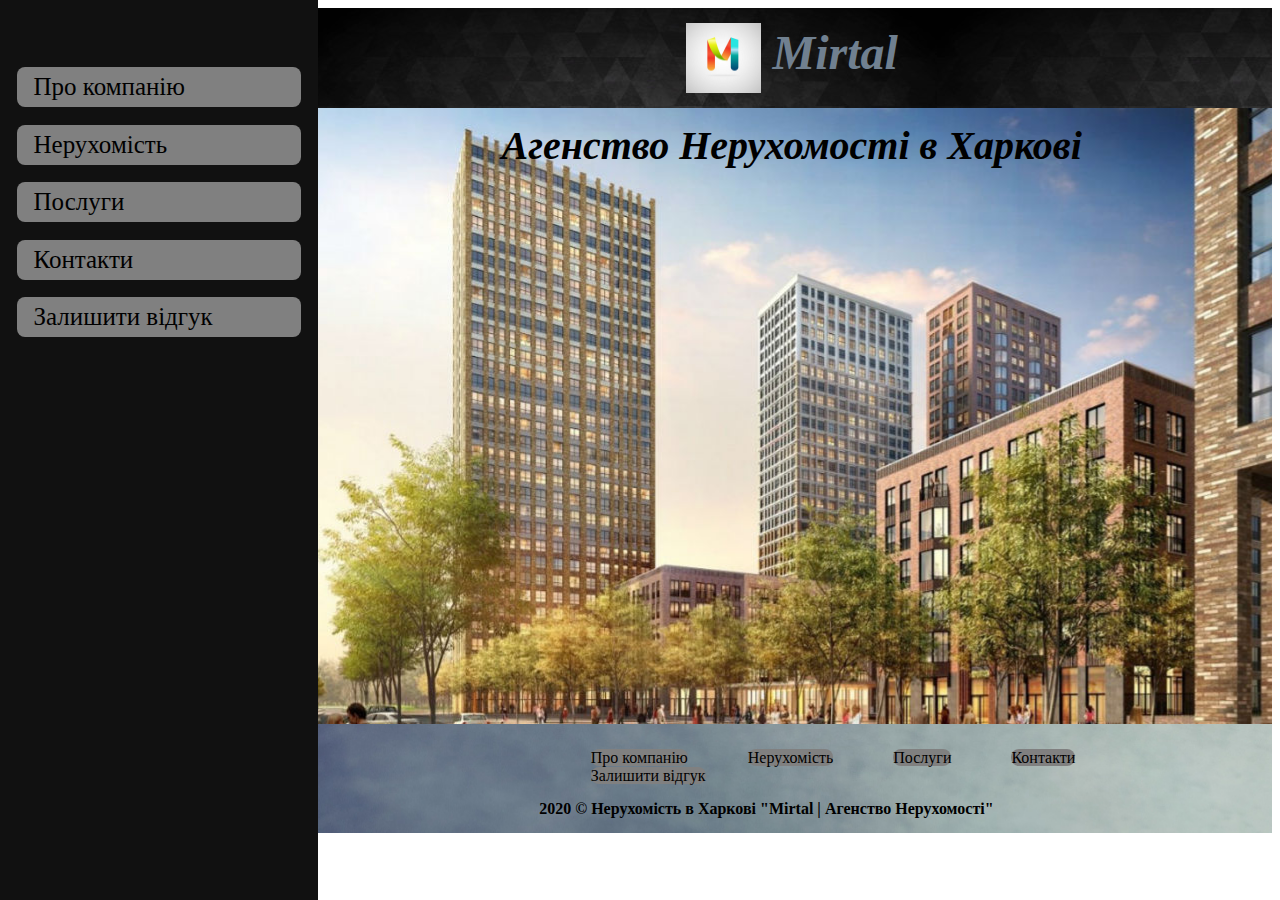
<file: index.html>
<!DOCTYPE html>
<html>
    <head>
        <title> Mirtal | Агентство Нерухомості</title>
            <meta charset="utf-8">
            <link rel="stylesheet" href="style.css" type="text/css">
            <meta name="desсription" content=" ">
            <meta name="keywords" content=" ">
            <link rel="shortcut icon" href="иконка.jpg"type="image/png">
			
    </head>
	
	
	
	<table border="0" align="right" width="76%"cellspacing="0" cellpadding="0">
	<tr>
	<td background="лого фон.jpg" height="100" width="100"><em><h1><img src="иконка.jpg" height="70" width="75" align="center">  Mirtal</h1></em></td>
	</tr>
	</table>
	
	
	
	
	
	
	
	
	
	
    <br>
	<br>
	<br>
	
 <table border="0" align="left" width="60%"cellspacing="0" cellpadding="0">
	<tr>
	<td>


<div class="sidenav">
  <a href="file:///C:/Users/Vlada/OneDrive/%D0%A0%D0%B0%D0%B1%D0%BE%D1%87%D0%B8%D0%B9%20%D1%81%D1%82%D0%BE%D0%BB/%D0%98%D0%BD%D1%84%D0%BE%D1%80%D0%BC%D0%B0%D1%82%D0%B8%D0%BA%D0%B0/%D0%A1%D0%B0%D0%B9%D1%82/%D0%9F%D1%80%D0%BE%20%D0%BA%D0%BE%D0%BC%D0%BF%D0%B0%D0%BD%D1%96%D1%8E.html">Про компанію</a>
  <a href="file:///C:/Users/Vlada/OneDrive/%D0%A0%D0%B0%D0%B1%D0%BE%D1%87%D0%B8%D0%B9%20%D1%81%D1%82%D0%BE%D0%BB/%D0%98%D0%BD%D1%84%D0%BE%D1%80%D0%BC%D0%B0%D1%82%D0%B8%D0%BA%D0%B0/%D0%A1%D0%B0%D0%B9%D1%82/%D0%9D%D0%B5%D1%80%D1%83%D1%85%D0%BE%D0%BC%D1%96%D1%81%D1%82%D1%8C.html">Нерухомість</a>
  <a href="file:///C:/Users/Vlada/OneDrive/%D0%A0%D0%B0%D0%B1%D0%BE%D1%87%D0%B8%D0%B9%20%D1%81%D1%82%D0%BE%D0%BB/%D0%98%D0%BD%D1%84%D0%BE%D1%80%D0%BC%D0%B0%D1%82%D0%B8%D0%BA%D0%B0/%D0%A1%D0%B0%D0%B9%D1%82/%D0%9F%D0%BE%D1%81%D0%BB%D1%83%D0%B3%D0%B8.html">Послуги</a>
  <a href="file:///C:/Users/Vlada/OneDrive/%D0%A0%D0%B0%D0%B1%D0%BE%D1%87%D0%B8%D0%B9%20%D1%81%D1%82%D0%BE%D0%BB/%D0%98%D0%BD%D1%84%D0%BE%D1%80%D0%BC%D0%B0%D1%82%D0%B8%D0%BA%D0%B0/%D0%A1%D0%B0%D0%B9%D1%82/%D0%9A%D0%BE%D0%BD%D1%82%D0%B0%D0%BA%D1%82%D0%B8.html">Контакти</a>
  <a href="file:///C:/Users/Vlada/OneDrive/%D0%A0%D0%B0%D0%B1%D0%BE%D1%87%D0%B8%D0%B9%20%D1%81%D1%82%D0%BE%D0%BB/%D0%98%D0%BD%D1%84%D0%BE%D1%80%D0%BC%D0%B0%D1%82%D0%B8%D0%BA%D0%B0/%D0%A1%D0%B0%D0%B9%D1%82/%D0%97%D0%B0%D0%BB%D0%B8%D1%88%D0%B8%D1%82%D0%B8%20%D0%B2%D1%96%D0%B4%D0%B3%D1%83%D0%BA.html">Залишити відгук</a>
  
    <br>
	<br>
	<br>
	
	<iframe src="https://www.google.com/maps/embed?pb=!1m18!1m12!1m3!1d2565.012271863964!2d36.23204371571488!3d49.99237937941482!2m3!1f0!2f0!3f0!3m2!1i1024!2i768!4f13.1!3m3!1m2!1s0x4127a0f0327de537%3A0x994a5021e98a21ec!2z0YPQuy4g0J_Rg9GI0LrQuNC90YHQutCw0Y8sIDEwLCDQpdCw0YDRjNC60L7Qsiwg0KXQsNGA0YzQutC-0LLRgdC60LDRjyDQvtCx0LvQsNGB0YLRjCwgNjEwMDA!5e0!3m2!1sru!2sua!4v1606339979884!5m2!1sru!2sua" width="310" height="250" frameborder="0" style="border:0;" allowfullscreen="" aria-hidden="false" tabindex="0"></iframe>
	
	
	
	
  </td>
	</tr>
	</table>
  
  
  
  
</div>


<div class="main">
  
</div>

	

	
    <body>  

<table border="0" align="right" width="76%" cellspacing="0" cellpadding="0">
	<tr>
	<td  background="голфон.jpg" height="100" width="100">
	
	
	
	<em><h6>Агенство Нерухомості в Харкові</h6></em>
	
    <br>
	<br>
	<br>
	<br>
	<br>
	<br>
	<br>
	<br>
	<br>
	<br>
	<br>
	<br>
	
    <br>
	<br>
	<br>
	<br>
	<br>
	<br>
	<br>
	<br>
	<br>
	<br>
	<br>
	<br>
    <br>
	<br>
	<br>
	<br>
	<br>
	<br>
	
	
	
	
	
	
</td>
	</tr>
	</table>
	



    <br>
	<br>
	<br>
	<br>
	<br>
	<br>
	<br>
	<br>
	<br>
	<br>
	<br>
	<br>



<table border="0" align="right" width="80%"cellspacing="0" cellpadding="0">
	<tr>
	<td background="подвал.jpg" height="100" width="100">
	
	<ul>
	
	
	<li><a href="file:///C:/Users/Vlada/OneDrive/%D0%A0%D0%B0%D0%B1%D0%BE%D1%87%D0%B8%D0%B9%20%D1%81%D1%82%D0%BE%D0%BB/%D0%98%D0%BD%D1%84%D0%BE%D1%80%D0%BC%D0%B0%D1%82%D0%B8%D0%BA%D0%B0/%D0%A1%D0%B0%D0%B9%D1%82/%D0%9F%D1%80%D0%BE%20%D0%BA%D0%BE%D0%BC%D0%BF%D0%B0%D0%BD%D1%96%D1%8E.html">Про компанію</a></li>
	<li><a href="file:///C:/Users/Vlada/OneDrive/%D0%A0%D0%B0%D0%B1%D0%BE%D1%87%D0%B8%D0%B9%20%D1%81%D1%82%D0%BE%D0%BB/%D0%98%D0%BD%D1%84%D0%BE%D1%80%D0%BC%D0%B0%D1%82%D0%B8%D0%BA%D0%B0/%D0%A1%D0%B0%D0%B9%D1%82/%D0%9D%D0%B5%D1%80%D1%83%D1%85%D0%BE%D0%BC%D1%96%D1%81%D1%82%D1%8C.html">Нерухомість</a></li>
	<li><a href="file:///C:/Users/Vlada/OneDrive/%D0%A0%D0%B0%D0%B1%D0%BE%D1%87%D0%B8%D0%B9%20%D1%81%D1%82%D0%BE%D0%BB/%D0%98%D0%BD%D1%84%D0%BE%D1%80%D0%BC%D0%B0%D1%82%D0%B8%D0%BA%D0%B0/%D0%A1%D0%B0%D0%B9%D1%82/%D0%9F%D0%BE%D1%81%D0%BB%D1%83%D0%B3%D0%B8.html">Послуги</a></li>
	<li><a href="file:///C:/Users/Vlada/OneDrive/%D0%A0%D0%B0%D0%B1%D0%BE%D1%87%D0%B8%D0%B9%20%D1%81%D1%82%D0%BE%D0%BB/%D0%98%D0%BD%D1%84%D0%BE%D1%80%D0%BC%D0%B0%D1%82%D0%B8%D0%BA%D0%B0/%D0%A1%D0%B0%D0%B9%D1%82/%D0%9A%D0%BE%D0%BD%D1%82%D0%B0%D0%BA%D1%82%D0%B8.html">Контакти</a></li>
	<li><a href="file:///C:/Users/Vlada/OneDrive/%D0%A0%D0%B0%D0%B1%D0%BE%D1%87%D0%B8%D0%B9%20%D1%81%D1%82%D0%BE%D0%BB/%D0%98%D0%BD%D1%84%D0%BE%D1%80%D0%BC%D0%B0%D1%82%D0%B8%D0%BA%D0%B0/%D0%A1%D0%B0%D0%B9%D1%82/%D0%97%D0%B0%D0%BB%D0%B8%D1%88%D0%B8%D1%82%D0%B8%20%D0%B2%D1%96%D0%B4%D0%B3%D1%83%D0%BA.html">Залишити відгук</a></li>
	
	</ul>
	<br>
	<br>
	<h3> 2020 © Нерухомість в Харкові "Mirtal | Агенство Нерухомості"</h3>
	
	</td>
	</tr>
	</table>
	



</body>
</html>
</file>
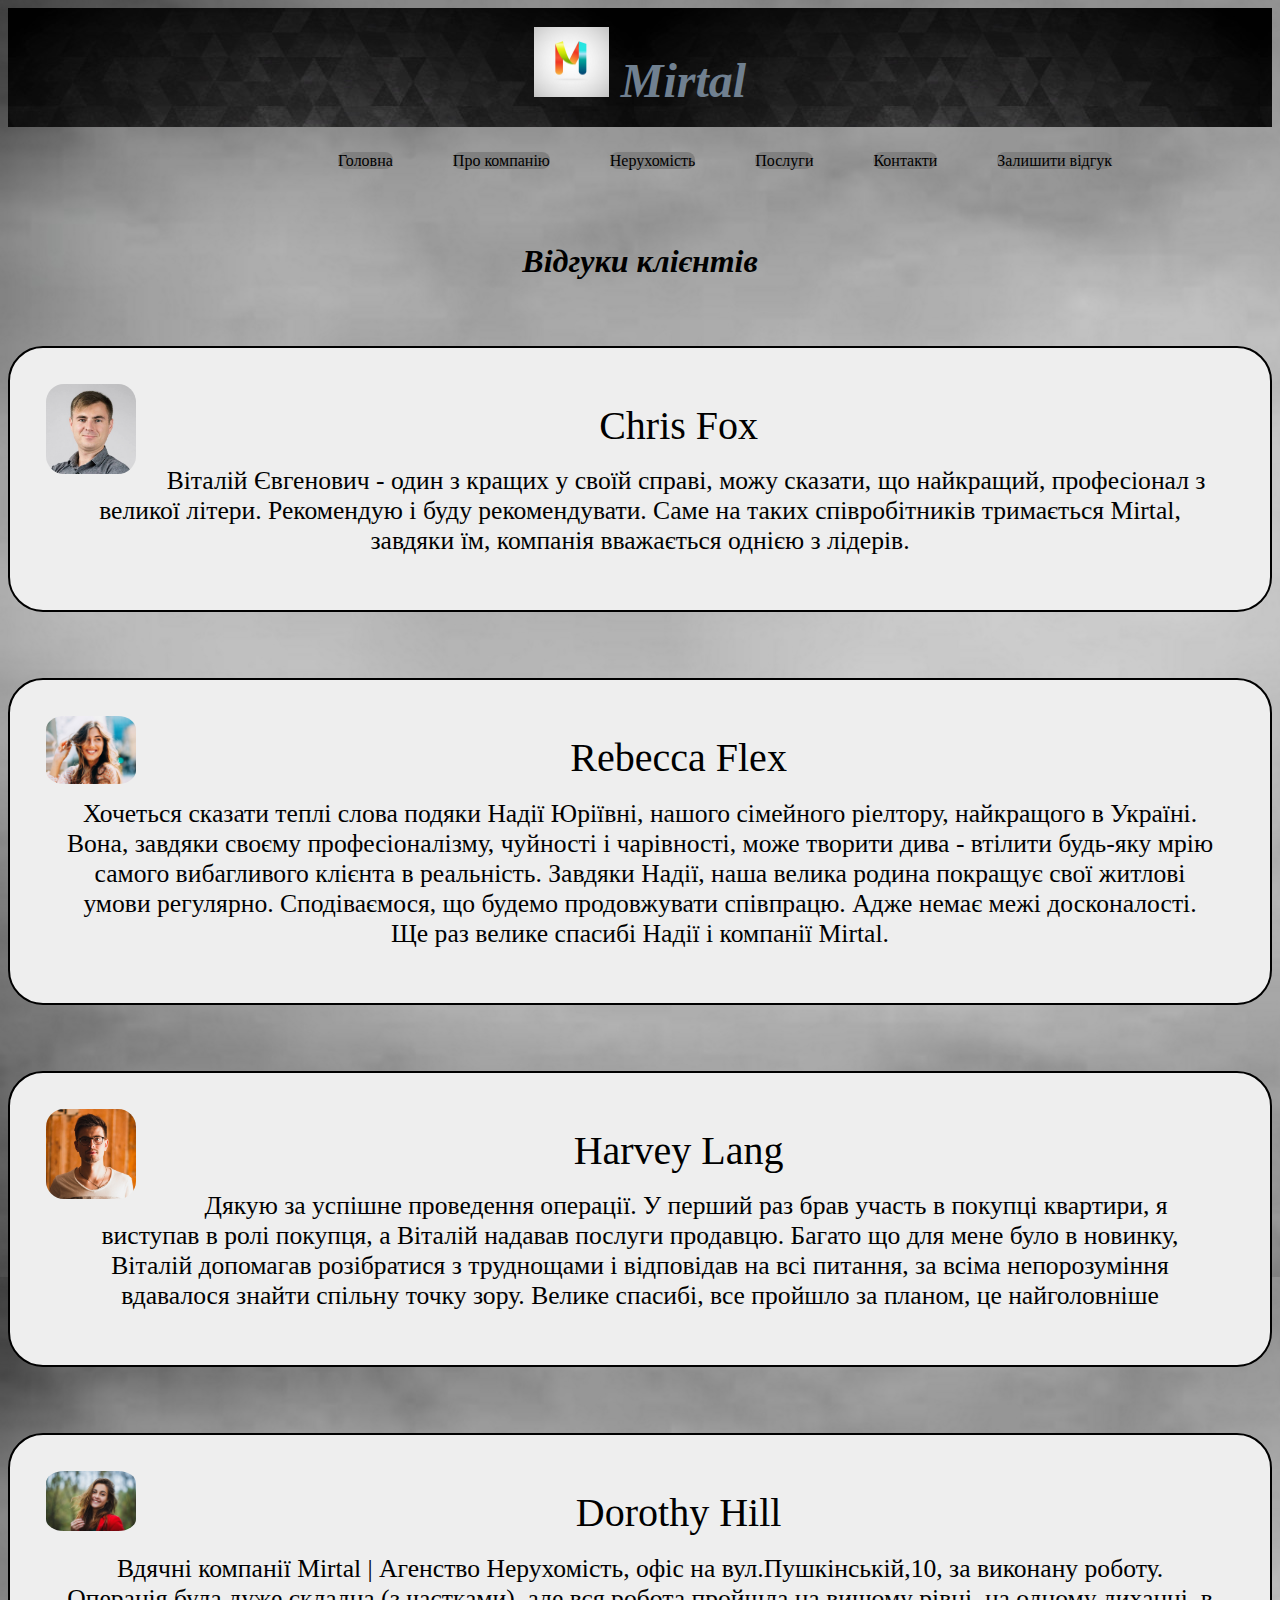
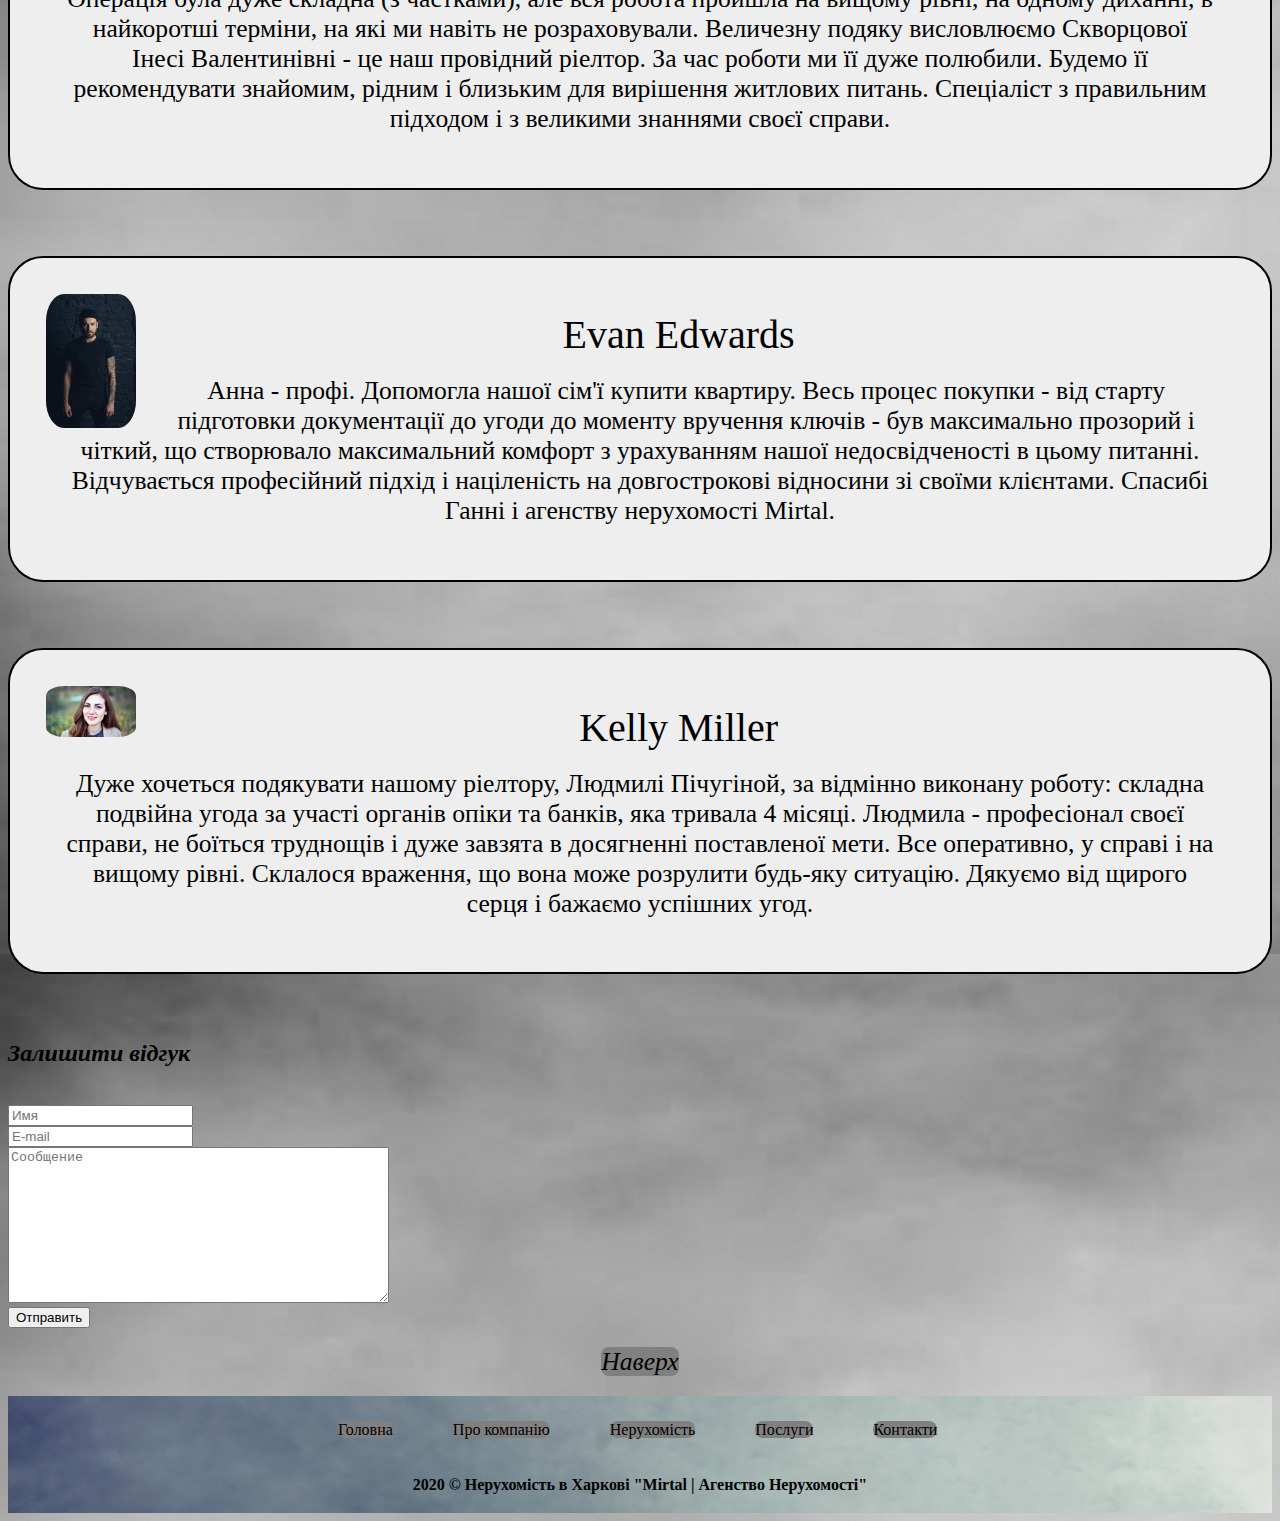
<file: Залишити відгук.html>
<!DOCTYPE html>
<html>
    <head>
        <title>Залишити відгук - Mirtal | Агентство Нерухомості</title>
            <meta charset="utf-8">
            <link rel="stylesheet" href="style.css" type="text/css">
            <meta name="desсription" content=" ">
            <meta name="keywords" content=" ">
            <link rel="shortcut icon" href="иконка.jpg"type="image/png">
			
    </head>
	
	
	<table border="0" align="center" width="100%"cellspacing="0" cellpadding="0">
	<tr>
	<td background="лого фон.jpg" height="100" width="100"><em><h1><img src="иконка.jpg" height="70" width="75">  Mirtal</h1></em></td>
	</tr>
	</table>
	


<ul>
	
	<li><a href="file:///C:/Users/Vlada/OneDrive/%D0%A0%D0%B0%D0%B1%D0%BE%D1%87%D0%B8%D0%B9%20%D1%81%D1%82%D0%BE%D0%BB/%D0%98%D0%BD%D1%84%D0%BE%D1%80%D0%BC%D0%B0%D1%82%D0%B8%D0%BA%D0%B0/%D0%A1%D0%B0%D0%B9%D1%82/index.html">Головна</a></li>
	<li><a href="file:///C:/Users/Vlada/OneDrive/%D0%A0%D0%B0%D0%B1%D0%BE%D1%87%D0%B8%D0%B9%20%D1%81%D1%82%D0%BE%D0%BB/%D0%98%D0%BD%D1%84%D0%BE%D1%80%D0%BC%D0%B0%D1%82%D0%B8%D0%BA%D0%B0/%D0%A1%D0%B0%D0%B9%D1%82/%D0%9F%D1%80%D0%BE%20%D0%BA%D0%BE%D0%BC%D0%BF%D0%B0%D0%BD%D1%96%D1%8E.html">Про компанію</a></li>
	<li><a href="file:///C:/Users/Vlada/OneDrive/%D0%A0%D0%B0%D0%B1%D0%BE%D1%87%D0%B8%D0%B9%20%D1%81%D1%82%D0%BE%D0%BB/%D0%98%D0%BD%D1%84%D0%BE%D1%80%D0%BC%D0%B0%D1%82%D0%B8%D0%BA%D0%B0/%D0%A1%D0%B0%D0%B9%D1%82/%D0%9D%D0%B5%D1%80%D1%83%D1%85%D0%BE%D0%BC%D1%96%D1%81%D1%82%D1%8C.html">Нерухомість</a></li>
	<li><a href="file:///C:/Users/Vlada/OneDrive/%D0%A0%D0%B0%D0%B1%D0%BE%D1%87%D0%B8%D0%B9%20%D1%81%D1%82%D0%BE%D0%BB/%D0%98%D0%BD%D1%84%D0%BE%D1%80%D0%BC%D0%B0%D1%82%D0%B8%D0%BA%D0%B0/%D0%A1%D0%B0%D0%B9%D1%82/%D0%9F%D0%BE%D1%81%D0%BB%D1%83%D0%B3%D0%B8.html">Послуги</a></li>
	<li><a href="file:///C:/Users/Vlada/OneDrive/%D0%A0%D0%B0%D0%B1%D0%BE%D1%87%D0%B8%D0%B9%20%D1%81%D1%82%D0%BE%D0%BB/%D0%98%D0%BD%D1%84%D0%BE%D1%80%D0%BC%D0%B0%D1%82%D0%B8%D0%BA%D0%B0/%D0%A1%D0%B0%D0%B9%D1%82/%D0%9A%D0%BE%D0%BD%D1%82%D0%B0%D0%BA%D1%82%D0%B8.html">Контакти</a></li>
	<li><a href="#">Залишити відгук</a></li>
	
	</ul>

	
    <body bgcolor="#000" background="фон.jpg">
	<a name="Кнопка"></a>
<br>
<br>
<br>
<br>


<h5><em>Відгуки клієнтів</em></h5>


<div class="container">
<img src="відгук№1.jpg"
 alt="Avatar" 
 style="width:90px">
<p><span>Chris Fox</span></p>
<p>Віталій Євгенович - один з кращих у своїй справі, можу сказати, що найкращий, професіонал з великої літери. Рекомендую і буду рекомендувати. Саме на таких співробітників тримається Mirtal, завдяки їм, компанія вважається однією з лідерів.</p>
</div>

<div class="container">
<img src="відгук№2.jpg" 
alt="Avatar"
style="width:90px">
<p><span>Rebecca Flex</span></p>
<p>Хочеться сказати теплі слова подяки Надії Юріївні, нашого сімейного ріелтору, найкращого в Україні. Вона, завдяки своєму професіоналізму, чуйності і чарівності, може творити дива - втілити будь-яку мрію самого вибагливого клієнта в реальність. Завдяки Надії, наша велика родина покращує свої житлові умови регулярно. Сподіваємося, що будемо продовжувати співпрацю. Адже немає межі досконалості. Ще раз велике спасибі Надії і компанії Mirtal.</p>
</div>

<div class="container">
<img src="відгук№3.jpg"
 alt="Avatar" 
 style="width:90px">
<p><span>Harvey Lang</span></p>
<p>Дякую за успішне проведення операції. У перший раз брав участь в покупці квартири, я виступав в ролі покупця, а Віталій надавав послуги продавцю. Багато що для мене було в новинку, Віталій допомагав розібратися з труднощами і відповідав на всі питання, за всіма непорозуміння вдавалося знайти спільну точку зору. Велике спасибі, все пройшло за планом, це найголовніше</p>
</div>

<div class="container">
<img src="відгук№4.jpg"
 alt="Avatar" 
 style="width:90px">
<p><span>Dorothy Hill</span></p>
<p>Вдячні компанії Mirtal | Агенство Нерухомість, офіс на вул.Пушкінській,10, за виконану роботу. Операція була дуже складна (з частками), але вся робота пройшла на вищому рівні, на одному диханні, в найкоротші терміни, на які ми навіть не розраховували. Величезну подяку висловлюємо Скворцової Інесі Валентинівні - це наш провідний ріелтор. За час роботи ми її дуже полюбили. Будемо її рекомендувати знайомим, рідним і близьким для вирішення житлових питань. Спеціаліст з правильним підходом і з великими знаннями своєї справи.</p>
</div>

<div class="container">
<img src="відгук№5.jpg"
 alt="Avatar" 
 style="width:90px">
<p><span>Evan Edwards</span></p>
<p>Анна - профі. Допомогла нашої сім'ї купити квартиру. Весь процес покупки - від старту підготовки документації до угоди до моменту вручення ключів - був максимально прозорий і чіткий, що створювало максимальний комфорт з урахуванням нашої недосвідченості в цьому питанні. Відчувається професійний підхід і націленість на довгострокові відносини зі своїми клієнтами. Спасибі Ганні і агенству нерухомості Mirtal.</p>
</div>


<div class="container">
<img src="відгук№6.jpg"
 alt="Avatar" 
 style="width:90px">
<p><span>Kelly Miller</span></p>
<p>Дуже хочеться подякувати нашому ріелтору, Людмилі Пічугіной, за відмінно виконану роботу: складна подвійна угода за участі органів опіки та банків, яка тривала 4 місяці. Людмила - професіонал своєї справи, не боїться труднощів і дуже завзята в досягненні поставленої мети. Все оперативно, у справі і на вищому рівні. Склалося враження, що вона може розрулити будь-яку ситуацію. Дякуємо від щирого серця і бажаємо успішних угод.</p>
</div>

<h2><em>Залишити відгук</em></h2>


<form action="" method="post">
<br>
<input type="text" placeholder="Имя" name="fname" />
<br>
<input type="email" placeholder="E-mail" name="email" />
<br>
<textarea placeholder="Сообщение" name="message" rows="10" cols="45"></textarea>
<br>
<input type="submit" value="Отправить" />
</form>
 <p align="center"><a href="#Кнопка"><em>Наверх</em></a></p>


<table border="0" align="center" width="100%"cellspacing="0" cellpadding="0">
	<tr>
	<td background="подвал.jpg" height="100" width="100">
	
	<ul>
	
	<li><a href="file:///C:/Users/Vlada/OneDrive/%D0%A0%D0%B0%D0%B1%D0%BE%D1%87%D0%B8%D0%B9%20%D1%81%D1%82%D0%BE%D0%BB/%D0%98%D0%BD%D1%84%D0%BE%D1%80%D0%BC%D0%B0%D1%82%D0%B8%D0%BA%D0%B0/%D0%A1%D0%B0%D0%B9%D1%82/index.html">Головна</a></li>
	<li><a href="file:///C:/Users/Vlada/OneDrive/%D0%A0%D0%B0%D0%B1%D0%BE%D1%87%D0%B8%D0%B9%20%D1%81%D1%82%D0%BE%D0%BB/%D0%98%D0%BD%D1%84%D0%BE%D1%80%D0%BC%D0%B0%D1%82%D0%B8%D0%BA%D0%B0/%D0%A1%D0%B0%D0%B9%D1%82/%D0%9F%D1%80%D0%BE%20%D0%BA%D0%BE%D0%BC%D0%BF%D0%B0%D0%BD%D1%96%D1%8E.html">Про компанію</a></li>
	<li><a href="file:///C:/Users/Vlada/OneDrive/%D0%A0%D0%B0%D0%B1%D0%BE%D1%87%D0%B8%D0%B9%20%D1%81%D1%82%D0%BE%D0%BB/%D0%98%D0%BD%D1%84%D0%BE%D1%80%D0%BC%D0%B0%D1%82%D0%B8%D0%BA%D0%B0/%D0%A1%D0%B0%D0%B9%D1%82/%D0%9D%D0%B5%D1%80%D1%83%D1%85%D0%BE%D0%BC%D1%96%D1%81%D1%82%D1%8C.html">Нерухомість</a></li>
	<li><a href="file:///C:/Users/Vlada/OneDrive/%D0%A0%D0%B0%D0%B1%D0%BE%D1%87%D0%B8%D0%B9%20%D1%81%D1%82%D0%BE%D0%BB/%D0%98%D0%BD%D1%84%D0%BE%D1%80%D0%BC%D0%B0%D1%82%D0%B8%D0%BA%D0%B0/%D0%A1%D0%B0%D0%B9%D1%82/%D0%9F%D0%BE%D1%81%D0%BB%D1%83%D0%B3%D0%B8.html">Послуги</a></li>
	<li><a href="file:///C:/Users/Vlada/OneDrive/%D0%A0%D0%B0%D0%B1%D0%BE%D1%87%D0%B8%D0%B9%20%D1%81%D1%82%D0%BE%D0%BB/%D0%98%D0%BD%D1%84%D0%BE%D1%80%D0%BC%D0%B0%D1%82%D0%B8%D0%BA%D0%B0/%D0%A1%D0%B0%D0%B9%D1%82/%D0%9A%D0%BE%D0%BD%D1%82%D0%B0%D0%BA%D1%82%D0%B8.html">Контакти</a></li>

	
	</ul>
	<br>
	<br>
	<h3>2020 © Нерухомість в Харкові "Mirtal | Агенство Нерухомості"</h3>
	
	</td>
	</tr>
	</table>




</body>
</html>
</file>
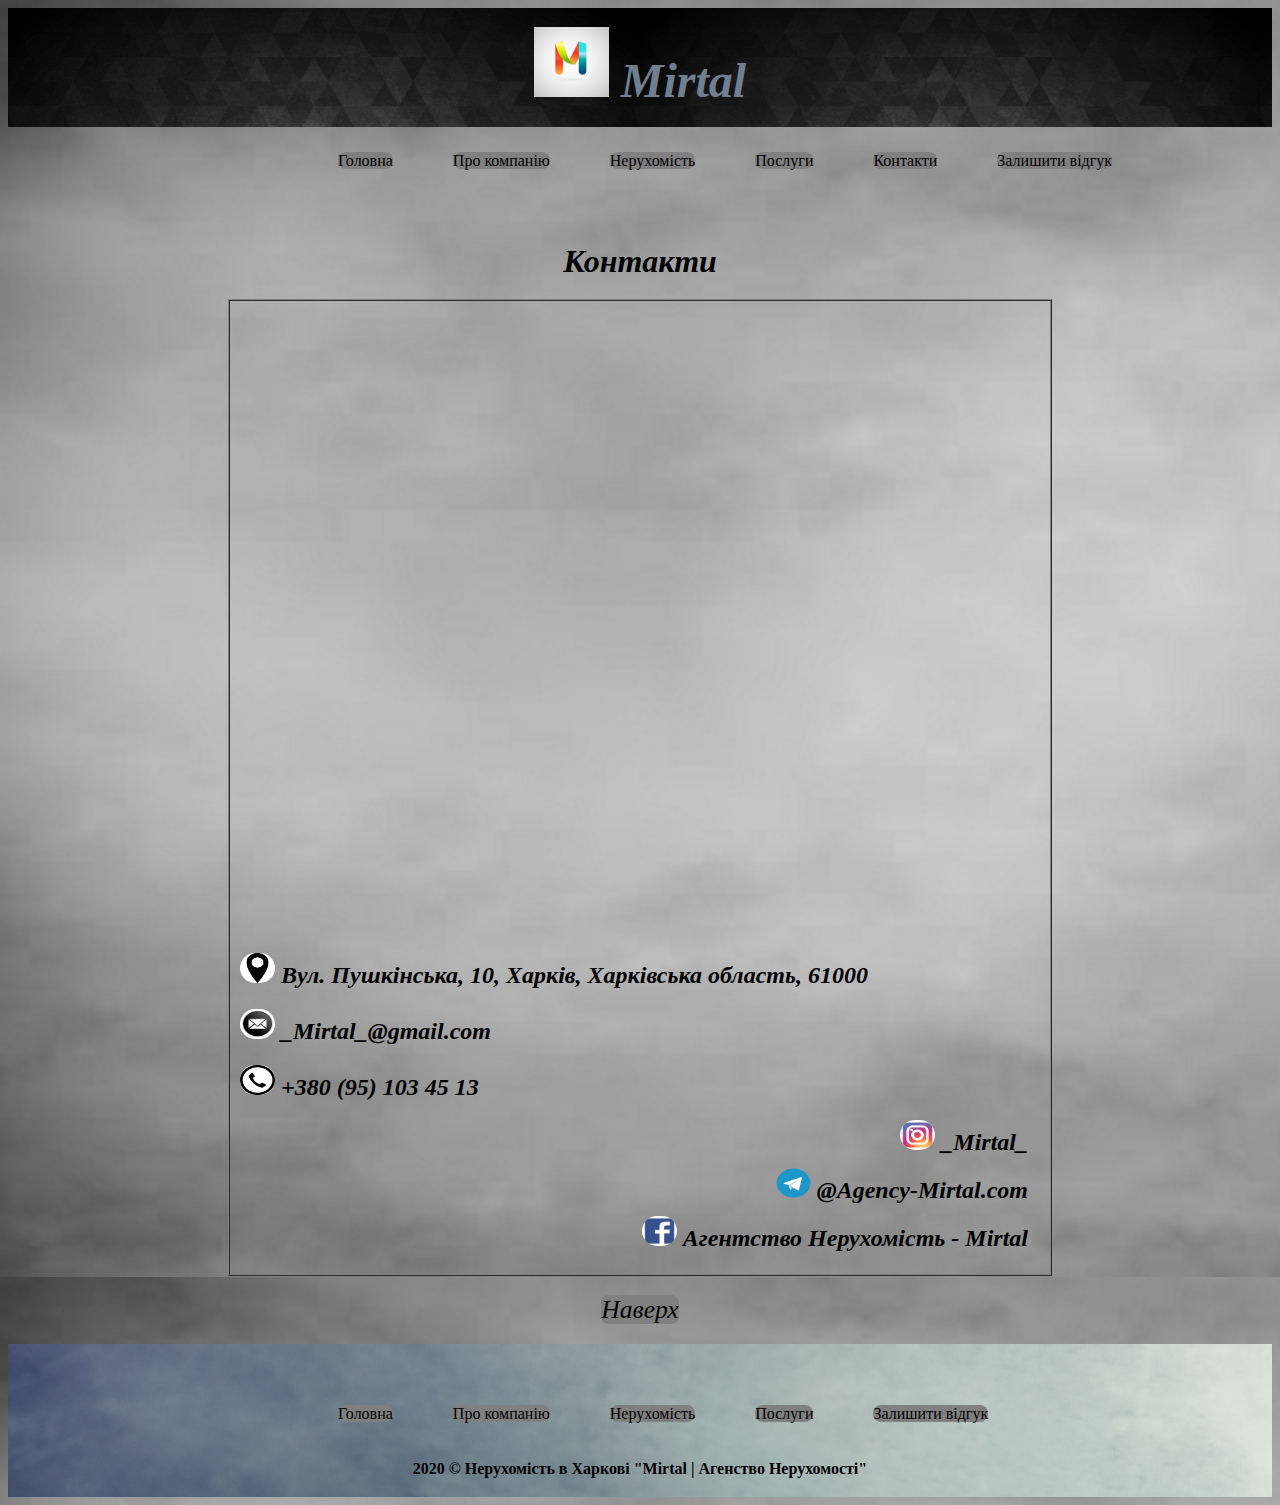
<file: Контакти.html>
<!DOCTYPE html>
<html>
    <head>
        <title>Контакти - Mirtal | Агентство Нерухомості</title>
            <meta charset="utf-8">
            <link rel="stylesheet" href="style.css" type="text/css">
            <meta name="desсription" content=" ">
            <meta name="keywords" content=" ">
            <link rel="shortcut icon" href="иконка.jpg"type="image/png">
			
    </head>
	
	
	<table border="0" align="center" width="100%"cellspacing="0" cellpadding="0">
	<tr>
	<td background="лого фон.jpg" height="100" width="100"><em><h1><img src="иконка.jpg" height="70" width="75">  Mirtal</h1></em></td>
	</tr>
	</table>
	


<ul>
	
	<li><a href="file:///C:/Users/Vlada/OneDrive/%D0%A0%D0%B0%D0%B1%D0%BE%D1%87%D0%B8%D0%B9%20%D1%81%D1%82%D0%BE%D0%BB/%D0%98%D0%BD%D1%84%D0%BE%D1%80%D0%BC%D0%B0%D1%82%D0%B8%D0%BA%D0%B0/%D0%A1%D0%B0%D0%B9%D1%82/index.html">Головна</a></li>
	<li><a href="file:///C:/Users/Vlada/OneDrive/%D0%A0%D0%B0%D0%B1%D0%BE%D1%87%D0%B8%D0%B9%20%D1%81%D1%82%D0%BE%D0%BB/%D0%98%D0%BD%D1%84%D0%BE%D1%80%D0%BC%D0%B0%D1%82%D0%B8%D0%BA%D0%B0/%D0%A1%D0%B0%D0%B9%D1%82/%D0%9F%D1%80%D0%BE%20%D0%BA%D0%BE%D0%BC%D0%BF%D0%B0%D0%BD%D1%96%D1%8E.html">Про компанію</a></li>
	<li><a href="file:///C:/Users/Vlada/OneDrive/%D0%A0%D0%B0%D0%B1%D0%BE%D1%87%D0%B8%D0%B9%20%D1%81%D1%82%D0%BE%D0%BB/%D0%98%D0%BD%D1%84%D0%BE%D1%80%D0%BC%D0%B0%D1%82%D0%B8%D0%BA%D0%B0/%D0%A1%D0%B0%D0%B9%D1%82/%D0%9D%D0%B5%D1%80%D1%83%D1%85%D0%BE%D0%BC%D1%96%D1%81%D1%82%D1%8C.html">Нерухомість</a></li>
	<li><a href="file:///C:/Users/Vlada/OneDrive/%D0%A0%D0%B0%D0%B1%D0%BE%D1%87%D0%B8%D0%B9%20%D1%81%D1%82%D0%BE%D0%BB/%D0%98%D0%BD%D1%84%D0%BE%D1%80%D0%BC%D0%B0%D1%82%D0%B8%D0%BA%D0%B0/%D0%A1%D0%B0%D0%B9%D1%82/%D0%9F%D0%BE%D1%81%D0%BB%D1%83%D0%B3%D0%B8.html">Послуги</a></li>
	<li><a href="#">Контакти</a></li>
	<li><a href="file:///C:/Users/Vlada/OneDrive/%D0%A0%D0%B0%D0%B1%D0%BE%D1%87%D0%B8%D0%B9%20%D1%81%D1%82%D0%BE%D0%BB/%D0%98%D0%BD%D1%84%D0%BE%D1%80%D0%BC%D0%B0%D1%82%D0%B8%D0%BA%D0%B0/%D0%A1%D0%B0%D0%B9%D1%82/%D0%97%D0%B0%D0%BB%D0%B8%D1%88%D0%B8%D1%82%D0%B8%20%D0%B2%D1%96%D0%B4%D0%B3%D1%83%D0%BA.html">Залишити відгук</a></li>
	
	</ul>

	
	
	
    <body bgcolor="#000" background="фон.jpg">
	<a name="Кнопка"></a>
<br>
<br>
<br>
<br>
   <h5><em>Контакти</em></h5>


    <table border="1" align="center" width="60%"cellspacing="0" cellpadding="10">
	<tr>
	<td><iframe src="https://www.google.com/maps/embed?pb=!1m18!1m12!1m3!1d2565.0120879158467!2d36.232043715135106!3d49.99238282814611!2m3!1f0!2f0!3f0!3m2!1i1024!2i768!4f13.1!3m3!1m2!1s0x4127a0f0327de537%3A0x994a5021e98a21ec!2z0YPQuy4g0J_Rg9GI0LrQuNC90YHQutCw0Y8sIDEwLCDQpdCw0YDRjNC60L7Qsiwg0KXQsNGA0YzQutC-0LLRgdC60LDRjyDQvtCx0LvQsNGB0YLRjCwgNjEwMDA!5e0!3m2!1sru!2sua!4v1606071776967!5m2!1sru!2sua" width="800" height="600" frameborder="0" style="border:0;" allowfullscreen="" aria-hidden="false" tabindex="0"></iframe>
	<br><br><em><h2><img src="место.png" height="30" width="35" class="round">  Вул. Пушкінська, 10, Харків, Харківська область, 61000</h2></em>
	<em><h2><img src="почта.jpg" height="30" width="35" class="round">  _Mirtal_@gmail.com</h2></em>
	<em><h2><img src="звонок.png" height="30" width="35" class="round">  +380 (95) 103 45 13</h2></em>
	<em><h4><img src="инстаграм.png" height="30" width="35" class="round">  _Mirtal_</h4></em>
	<em><h4><img src="телеграм.png" height="30" width="35" class="round">   @Agency-Mirtal.com</h4></em>
	<em><h4><img src="фейсбук.jpg" height="30" width="35" class="round">  Агентство Нерухомість - Mirtal</h4></em>

	</td>
	</tr>
	</table>

<p align="center"><a href="#Кнопка"><em>Наверх</em></a></p>


<table border="0" align="center" width="100%"cellspacing="0" cellpadding="0">
	<tr>
	<td background="подвал.jpg" height="100" width="100">
	<br>
	<br>
	
	<ul>

	<li><a href="file:///C:/Users/Vlada/OneDrive/%D0%A0%D0%B0%D0%B1%D0%BE%D1%87%D0%B8%D0%B9%20%D1%81%D1%82%D0%BE%D0%BB/%D0%98%D0%BD%D1%84%D0%BE%D1%80%D0%BC%D0%B0%D1%82%D0%B8%D0%BA%D0%B0/%D0%A1%D0%B0%D0%B9%D1%82/index.html">Головна</a></li>
	<li><a href="file:///C:/Users/Vlada/OneDrive/%D0%A0%D0%B0%D0%B1%D0%BE%D1%87%D0%B8%D0%B9%20%D1%81%D1%82%D0%BE%D0%BB/%D0%98%D0%BD%D1%84%D0%BE%D1%80%D0%BC%D0%B0%D1%82%D0%B8%D0%BA%D0%B0/%D0%A1%D0%B0%D0%B9%D1%82/%D0%9F%D1%80%D0%BE%20%D0%BA%D0%BE%D0%BC%D0%BF%D0%B0%D0%BD%D1%96%D1%8E.html">Про компанію</a></li>
	<li><a href="file:///C:/Users/Vlada/OneDrive/%D0%A0%D0%B0%D0%B1%D0%BE%D1%87%D0%B8%D0%B9%20%D1%81%D1%82%D0%BE%D0%BB/%D0%98%D0%BD%D1%84%D0%BE%D1%80%D0%BC%D0%B0%D1%82%D0%B8%D0%BA%D0%B0/%D0%A1%D0%B0%D0%B9%D1%82/%D0%9D%D0%B5%D1%80%D1%83%D1%85%D0%BE%D0%BC%D1%96%D1%81%D1%82%D1%8C.html">Нерухомість</a></li>
	<li><a href="file:///C:/Users/Vlada/OneDrive/%D0%A0%D0%B0%D0%B1%D0%BE%D1%87%D0%B8%D0%B9%20%D1%81%D1%82%D0%BE%D0%BB/%D0%98%D0%BD%D1%84%D0%BE%D1%80%D0%BC%D0%B0%D1%82%D0%B8%D0%BA%D0%B0/%D0%A1%D0%B0%D0%B9%D1%82/%D0%9F%D0%BE%D1%81%D0%BB%D1%83%D0%B3%D0%B8.html">Послуги</a></li>
	<li><a href="file:///C:/Users/Vlada/OneDrive/%D0%A0%D0%B0%D0%B1%D0%BE%D1%87%D0%B8%D0%B9%20%D1%81%D1%82%D0%BE%D0%BB/%D0%98%D0%BD%D1%84%D0%BE%D1%80%D0%BC%D0%B0%D1%82%D0%B8%D0%BA%D0%B0/%D0%A1%D0%B0%D0%B9%D1%82/%D0%97%D0%B0%D0%BB%D0%B8%D1%88%D0%B8%D1%82%D0%B8%20%D0%B2%D1%96%D0%B4%D0%B3%D1%83%D0%BA.html">Залишити відгук</a></li>
	

	</ul>
	<br>
	<br>
	
<h3>2020 © Нерухомість в Харкові "Mirtal | Агенство Нерухомості"</h3>
	

	</td>
	</tr>
	</table>





</body>

</html>
</file>
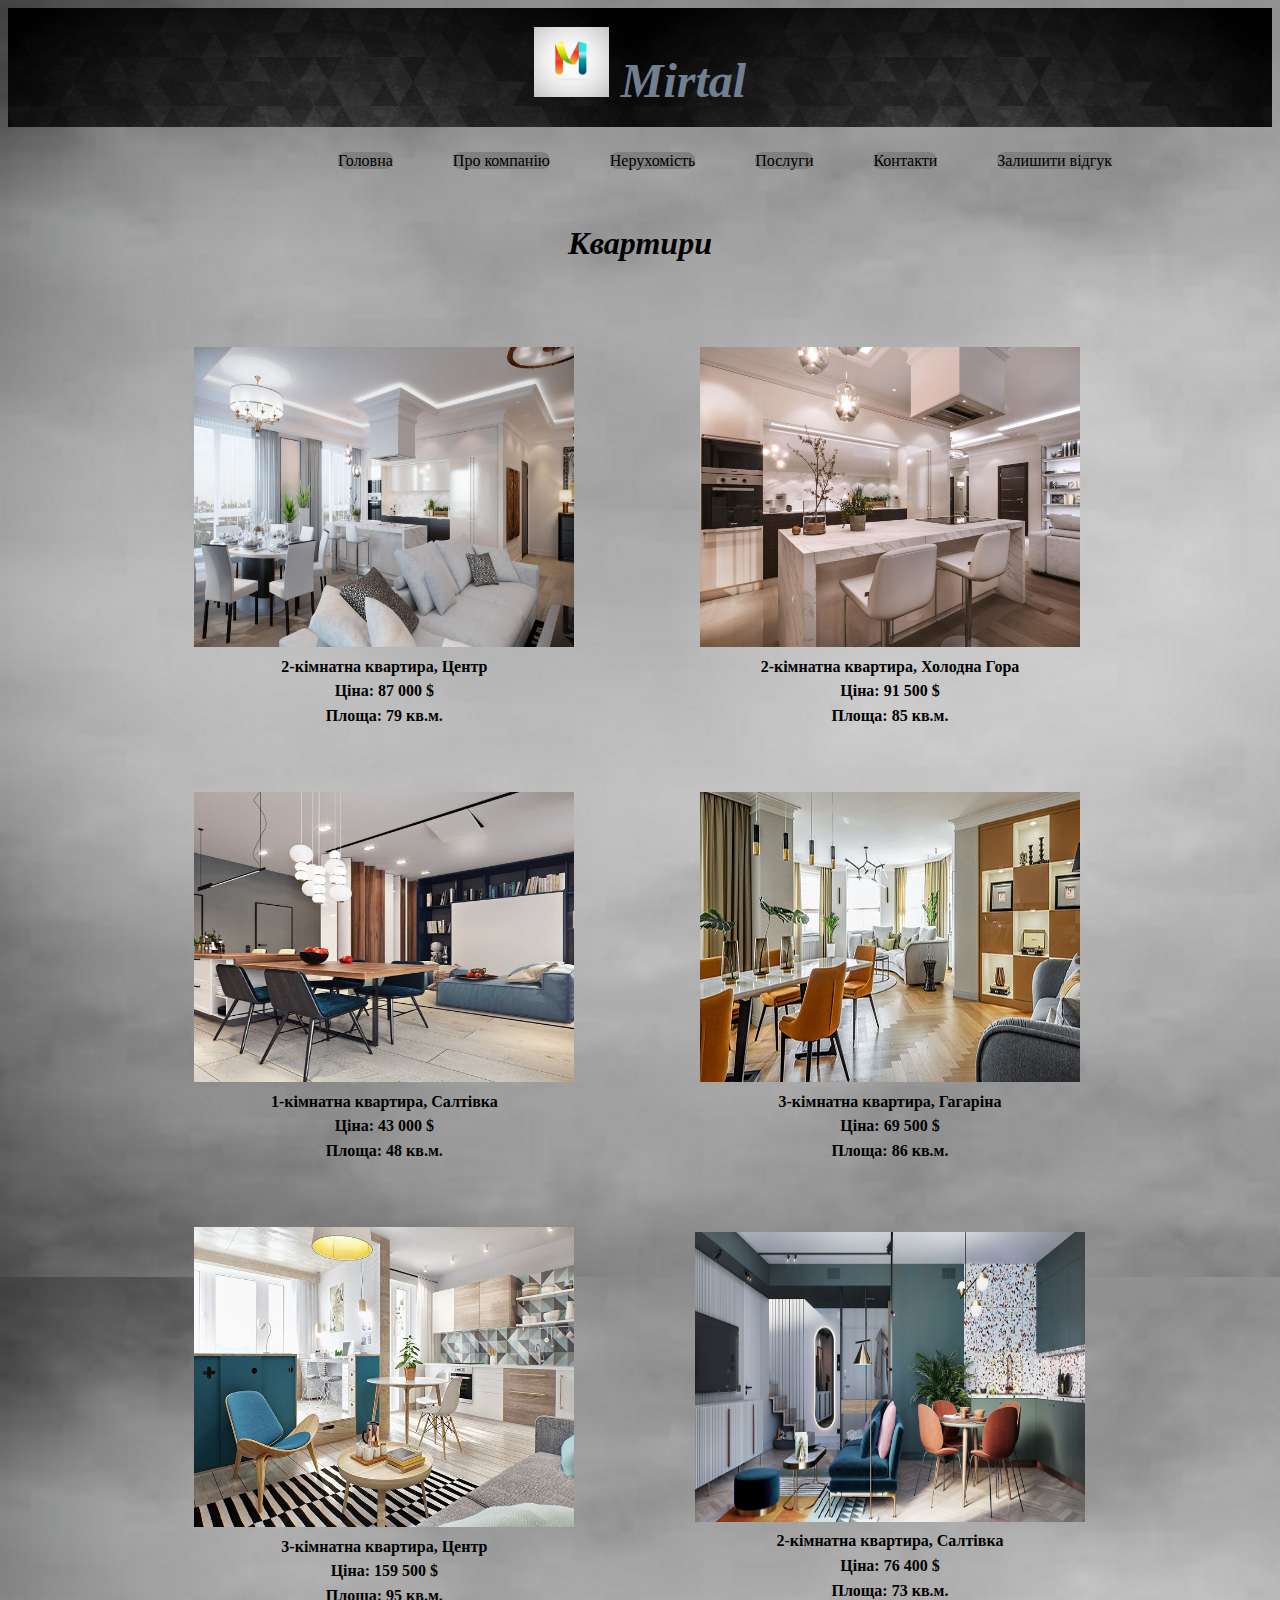
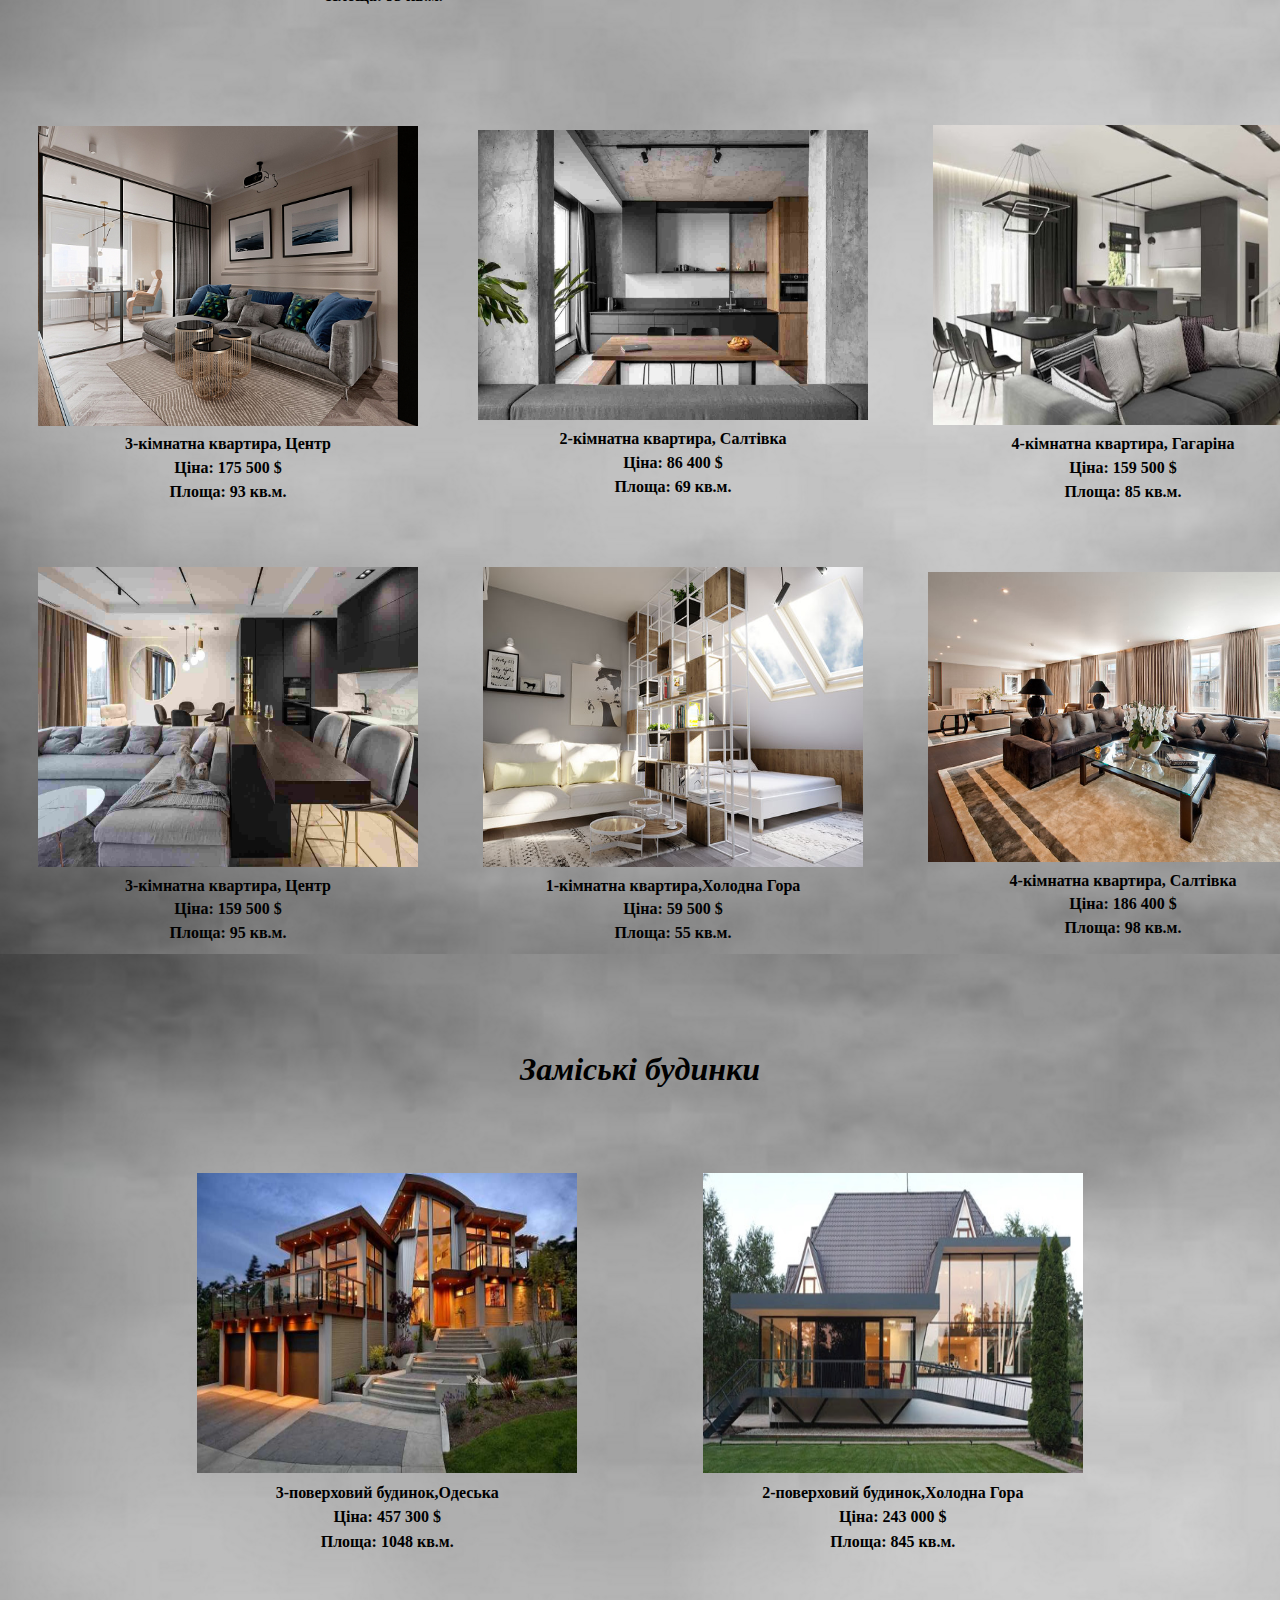
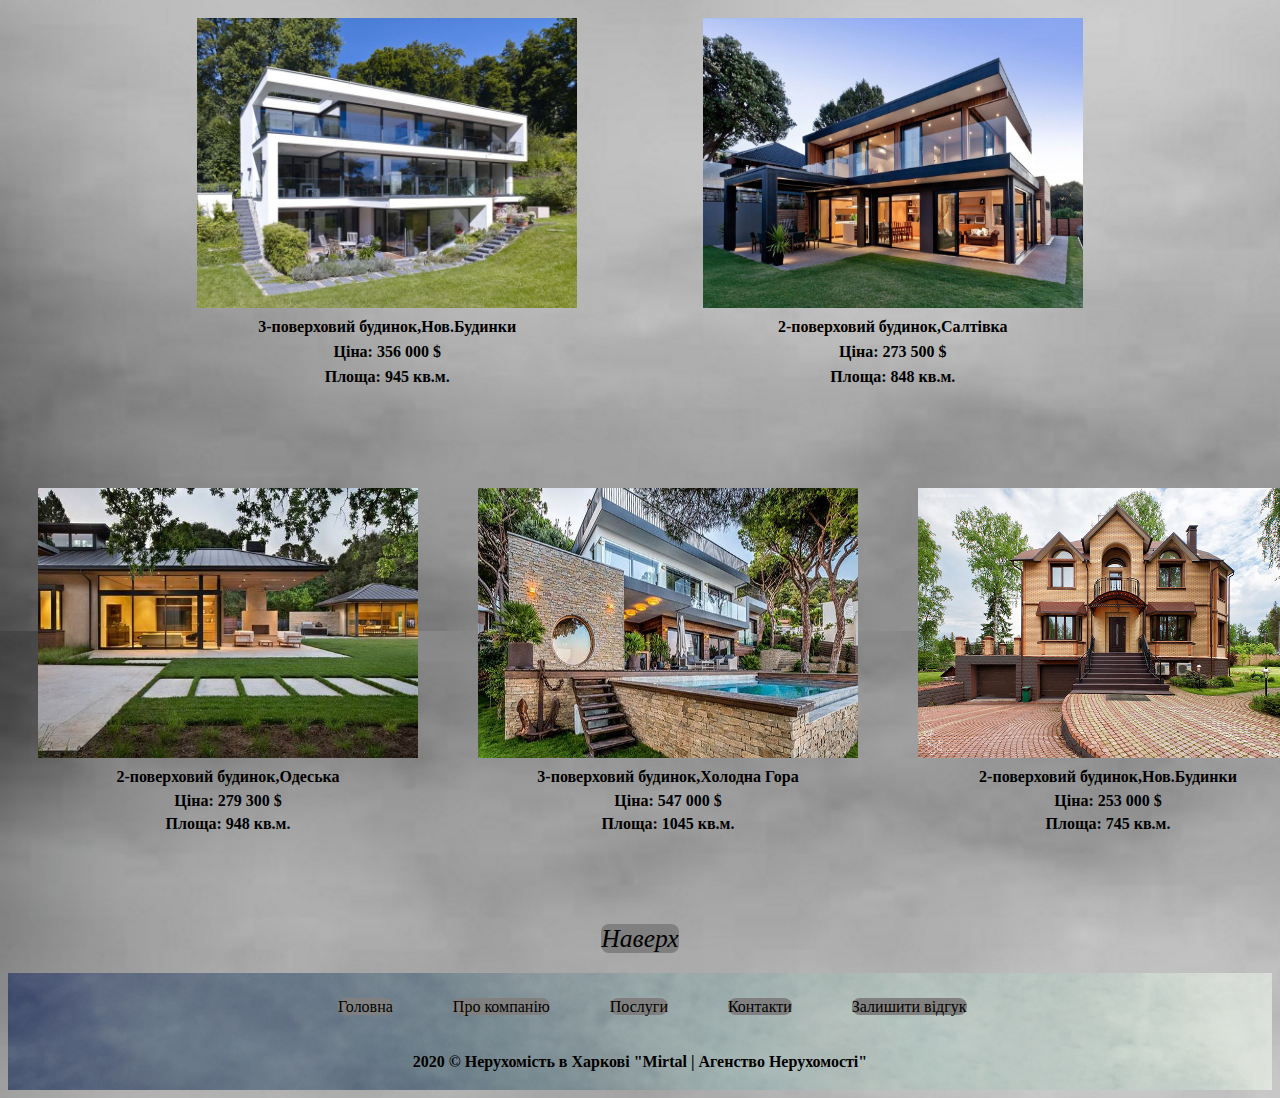
<file: Нерухомість.html>
<!DOCTYPE html>
<html>
    <head>
        <title> Нерухомість - Mirtal | Агентство Нерухомості</title>
            <meta charset="utf-8">
            <link rel="stylesheet" href="style.css" type="text/css">
            <meta name="desсription" content=" ">
            <meta name="keywords" content=" ">
            <link rel="shortcut icon" href="иконка.jpg"type="image/png">
			
    </head>
	

	<table border="0" align="center" width="100%"cellspacing="0" cellpadding="0">
	<tr>
	<td background="лого фон.jpg" height="100" width="100"><em><h1><img src="иконка.jpg" height="70" width="75">  Mirtal</h1></em></td>
	</tr>
	</table>
	
	
	<ul>
	
	<li><a href="file:///C:/Users/Vlada/OneDrive/%D0%A0%D0%B0%D0%B1%D0%BE%D1%87%D0%B8%D0%B9%20%D1%81%D1%82%D0%BE%D0%BB/%D0%98%D0%BD%D1%84%D0%BE%D1%80%D0%BC%D0%B0%D1%82%D0%B8%D0%BA%D0%B0/%D0%A1%D0%B0%D0%B9%D1%82/index.html">Головна</a></li>
	<li><a href="file:///C:/Users/Vlada/OneDrive/%D0%A0%D0%B0%D0%B1%D0%BE%D1%87%D0%B8%D0%B9%20%D1%81%D1%82%D0%BE%D0%BB/%D0%98%D0%BD%D1%84%D0%BE%D1%80%D0%BC%D0%B0%D1%82%D0%B8%D0%BA%D0%B0/%D0%A1%D0%B0%D0%B9%D1%82/%D0%9F%D1%80%D0%BE%20%D0%BA%D0%BE%D0%BC%D0%BF%D0%B0%D0%BD%D1%96%D1%8E.html">Про компанію</a></li>
	<li><a href="#">Нерухомість</a></li>
	<li><a href="file:///C:/Users/Vlada/OneDrive/%D0%A0%D0%B0%D0%B1%D0%BE%D1%87%D0%B8%D0%B9%20%D1%81%D1%82%D0%BE%D0%BB/%D0%98%D0%BD%D1%84%D0%BE%D1%80%D0%BC%D0%B0%D1%82%D0%B8%D0%BA%D0%B0/%D0%A1%D0%B0%D0%B9%D1%82/%D0%9F%D0%BE%D1%81%D0%BB%D1%83%D0%B3%D0%B8.html">Послуги</a></li>
	<li><a href="file:///C:/Users/Vlada/OneDrive/%D0%A0%D0%B0%D0%B1%D0%BE%D1%87%D0%B8%D0%B9%20%D1%81%D1%82%D0%BE%D0%BB/%D0%98%D0%BD%D1%84%D0%BE%D1%80%D0%BC%D0%B0%D1%82%D0%B8%D0%BA%D0%B0/%D0%A1%D0%B0%D0%B9%D1%82/%D0%9A%D0%BE%D0%BD%D1%82%D0%B0%D0%BA%D1%82%D0%B8.html">Контакти</a></li>
	<li><a href="file:///C:/Users/Vlada/OneDrive/%D0%A0%D0%B0%D0%B1%D0%BE%D1%87%D0%B8%D0%B9%20%D1%81%D1%82%D0%BE%D0%BB/%D0%98%D0%BD%D1%84%D0%BE%D1%80%D0%BC%D0%B0%D1%82%D0%B8%D0%BA%D0%B0/%D0%A1%D0%B0%D0%B9%D1%82/%D0%97%D0%B0%D0%BB%D0%B8%D1%88%D0%B8%D1%82%D0%B8%20%D0%B2%D1%96%D0%B4%D0%B3%D1%83%D0%BA.html">Залишити відгук</a></li>
	
	</ul>
	  <body bgcolor="#000" background="фон.jpg">
	  <a name="Кнопка"></a>
	<br>
	<br>
	<br>
	
<h5><em>Квартири</em></h5>
<br>
	<br>




<table border="0" align="center" width="80%"cellspacing="0" cellpadding="30">
 <tr>
	<th><img src="квартира1.jpg" height="300" width="380"><h3>2-кімнатна квартира, Центр </h3><h3>Ціна: 87 000 $</h3> <h3> Площа: 79 кв.м.</h3></th>
	<th><img src="квартира2.jpg" height="300" width="380"><h3> 2-кімнатна квартира, Холодна Гора</h3><h3>Ціна: 91 500 $</h3><h3>  Площа: 85 кв.м.</h3></th>
	</tr>
	<tr>
	<th><img src="квартира3.jpg" height="290" width="380"><h3>1-кімнатна квартира, Салтівка</h3><h3>Ціна: 43 000 $</h3> <h3> Площа: 48 кв.м.</h3></th>
	<th><img src="квартира4.jpg" height="290" width="380"><h3>3-кімнатна квартира, Гагаріна</h3><h3>Ціна: 69 500 $</h3> <h3> Площа: 86 кв.м.</h3></th>
	</tr>
	<tr>
	<th><img src="квартира5.jpg" height="300" width="380"><h3>3-кімнатна квартира, Центр</h3><h3>Ціна: 159 500 $</h3> <h3> Площа: 95 кв.м.</h3></th>
	<th><img src="квартира6.jpg" height="290" width="390"><h3>2-кімнатна квартира, Салтівка</h3><h3>Ціна: 76 400 $</h3> <h3> Площа: 73 кв.м.</h3></th>
	</tr>
	</table>
	
	<br>
	<br>
	<br>
	
	
	<table border="0" align="center" width="80%"cellspacing="0" cellpadding="30">
	
	<tr>
	<th><img src="квартира7.jpg" height="300" width="380"><h3>3-кімнатна квартира, Центр</h3><h3>Ціна: 175 500 $</h3> <h3> Площа: 93 кв.м.</h3></th>
	<th><img src="квартира8.jpg" height="290" width="390"><h3>2-кімнатна квартира, Салтівка</h3><h3>Ціна: 86 400 $</h3> <h3> Площа: 69 кв.м.</h3></th>
	<th><img src="квартира9.jpg" height="300" width="380"><h3>4-кімнатна квартира, Гагаріна</h3><h3>Ціна: 159 500 $</h3> <h3> Площа: 85 кв.м.</h3></th>
	</tr>
	
	<tr>
	<th><img src="квартира10.jpg" height="300" width="380"><h3>3-кімнатна квартира, Центр</h3><h3>Ціна: 159 500 $</h3> <h3> Площа: 95 кв.м.</h3></th>
	<th><img src="квартира11.jpeg" height="300" width="380"><h3>1-кімнатна квартира,Холодна Гора</h3><h3>Ціна: 59 500 $</h3> <h3> Площа: 55 кв.м.</h3></th>
	<th><img src="квартира12.jpg" height="290" width="390"><h3>4-кімнатна квартира, Салтівка</h3><h3>Ціна: 186 400 $</h3> <h3> Площа: 98 кв.м.</h3></th>
	</tr>
	
	
	</table>

<br>
	<br>
	<br>

<h5><em>Заміські будинки</em></h5>
<br>
	<br>


<table border="0" align="center" width="80%" cellspacing="0" cellpadding="30">
 <tr>
	<th><img src="дом1.jpg" height="300" width="380"><h3>3-поверховий будинок,Одеська</h3><h3>Ціна: 457 300 $</h3> <h3> Площа: 1048 кв.м.</h3></th>
	<th><img src="дом2.jpg" height="300" width="380"><h3>2-поверховий будинок,Холодна Гора</h3><h3>Ціна: 243 000 $</h3> <h3> Площа: 845 кв.м.</h3></th>
	</tr>
	<tr>
	<th><img src="дом3.jpg" height="290" width="380"><h3>3-поверховий будинок,Нов.Будинки</h3><h3>Ціна: 356 000 $</h3> <h3> Площа: 945 кв.м.</h3></th>
	<th><img src="дом4.jpg" height="290" width="380"><h3>2-поверховий будинок,Салтівка</h3><h3>Ціна: 273 500 $</h3> <h3> Площа: 848 кв.м.</h3></th>
	</tr>
	</table>


<br>
<br>

<table border="0" align="center" width="80%" cellspacing="0" cellpadding="30">
 <tr>
	<th><img src="дом5.jpg" height="270" width="380"><h3>2-поверховий будинок,Одеська</h3><h3>Ціна: 279 300 $</h3> <h3> Площа: 948 кв.м.</h3></th>
	<th><img src="дом6.jpg" height="270" width="380"><h3>3-поверховий будинок,Холодна Гора</h3><h3>Ціна: 547 000 $</h3> <h3> Площа: 1045 кв.м.</h3></th>
	<th><img src="дом7.jpg" height="270" width="380"><h3>2-поверховий будинок,Нов.Будинки</h3><h3>Ціна: 253 000 $</h3> <h3> Площа: 745 кв.м.</h3></th>
	</tr>
     </table>
	 
<br>
<br>

<p align="center"><a href="#Кнопка"><em>Наверх</em></a></p>

<table border="0" align="center" width="100%"cellspacing="0" cellpadding="0">
	<tr>
	<td background="подвал.jpg" height="100" width="100">
	
	<ul>
	
	<li><a href="file:///C:/Users/Vlada/OneDrive/%D0%A0%D0%B0%D0%B1%D0%BE%D1%87%D0%B8%D0%B9%20%D1%81%D1%82%D0%BE%D0%BB/%D0%98%D0%BD%D1%84%D0%BE%D1%80%D0%BC%D0%B0%D1%82%D0%B8%D0%BA%D0%B0/%D0%A1%D0%B0%D0%B9%D1%82/index.html">Головна</a></li>
	<li><a href="file:///C:/Users/Vlada/OneDrive/%D0%A0%D0%B0%D0%B1%D0%BE%D1%87%D0%B8%D0%B9%20%D1%81%D1%82%D0%BE%D0%BB/%D0%98%D0%BD%D1%84%D0%BE%D1%80%D0%BC%D0%B0%D1%82%D0%B8%D0%BA%D0%B0/%D0%A1%D0%B0%D0%B9%D1%82/%D0%9F%D1%80%D0%BE%20%D0%BA%D0%BE%D0%BC%D0%BF%D0%B0%D0%BD%D1%96%D1%8E.html">Про компанію</a></li>
	<li><a href="file:///C:/Users/Vlada/OneDrive/%D0%A0%D0%B0%D0%B1%D0%BE%D1%87%D0%B8%D0%B9%20%D1%81%D1%82%D0%BE%D0%BB/%D0%98%D0%BD%D1%84%D0%BE%D1%80%D0%BC%D0%B0%D1%82%D0%B8%D0%BA%D0%B0/%D0%A1%D0%B0%D0%B9%D1%82/%D0%9F%D0%BE%D1%81%D0%BB%D1%83%D0%B3%D0%B8.html">Послуги</a></li>
	<li><a href="file:///C:/Users/Vlada/OneDrive/%D0%A0%D0%B0%D0%B1%D0%BE%D1%87%D0%B8%D0%B9%20%D1%81%D1%82%D0%BE%D0%BB/%D0%98%D0%BD%D1%84%D0%BE%D1%80%D0%BC%D0%B0%D1%82%D0%B8%D0%BA%D0%B0/%D0%A1%D0%B0%D0%B9%D1%82/%D0%9A%D0%BE%D0%BD%D1%82%D0%B0%D0%BA%D1%82%D0%B8.html">Контакти</a></li>
	<li><a href="file:///C:/Users/Vlada/OneDrive/%D0%A0%D0%B0%D0%B1%D0%BE%D1%87%D0%B8%D0%B9%20%D1%81%D1%82%D0%BE%D0%BB/%D0%98%D0%BD%D1%84%D0%BE%D1%80%D0%BC%D0%B0%D1%82%D0%B8%D0%BA%D0%B0/%D0%A1%D0%B0%D0%B9%D1%82/%D0%97%D0%B0%D0%BB%D0%B8%D1%88%D0%B8%D1%82%D0%B8%20%D0%B2%D1%96%D0%B4%D0%B3%D1%83%D0%BA.html">Залишити відгук</a></li>
	
	</ul>
	<br>
	<br>
	<h3>2020 © Нерухомість в Харкові "Mirtal | Агенство Нерухомості"</h3>
	
	</td>
	</tr>
	</table>








</body>
</html>
</file>
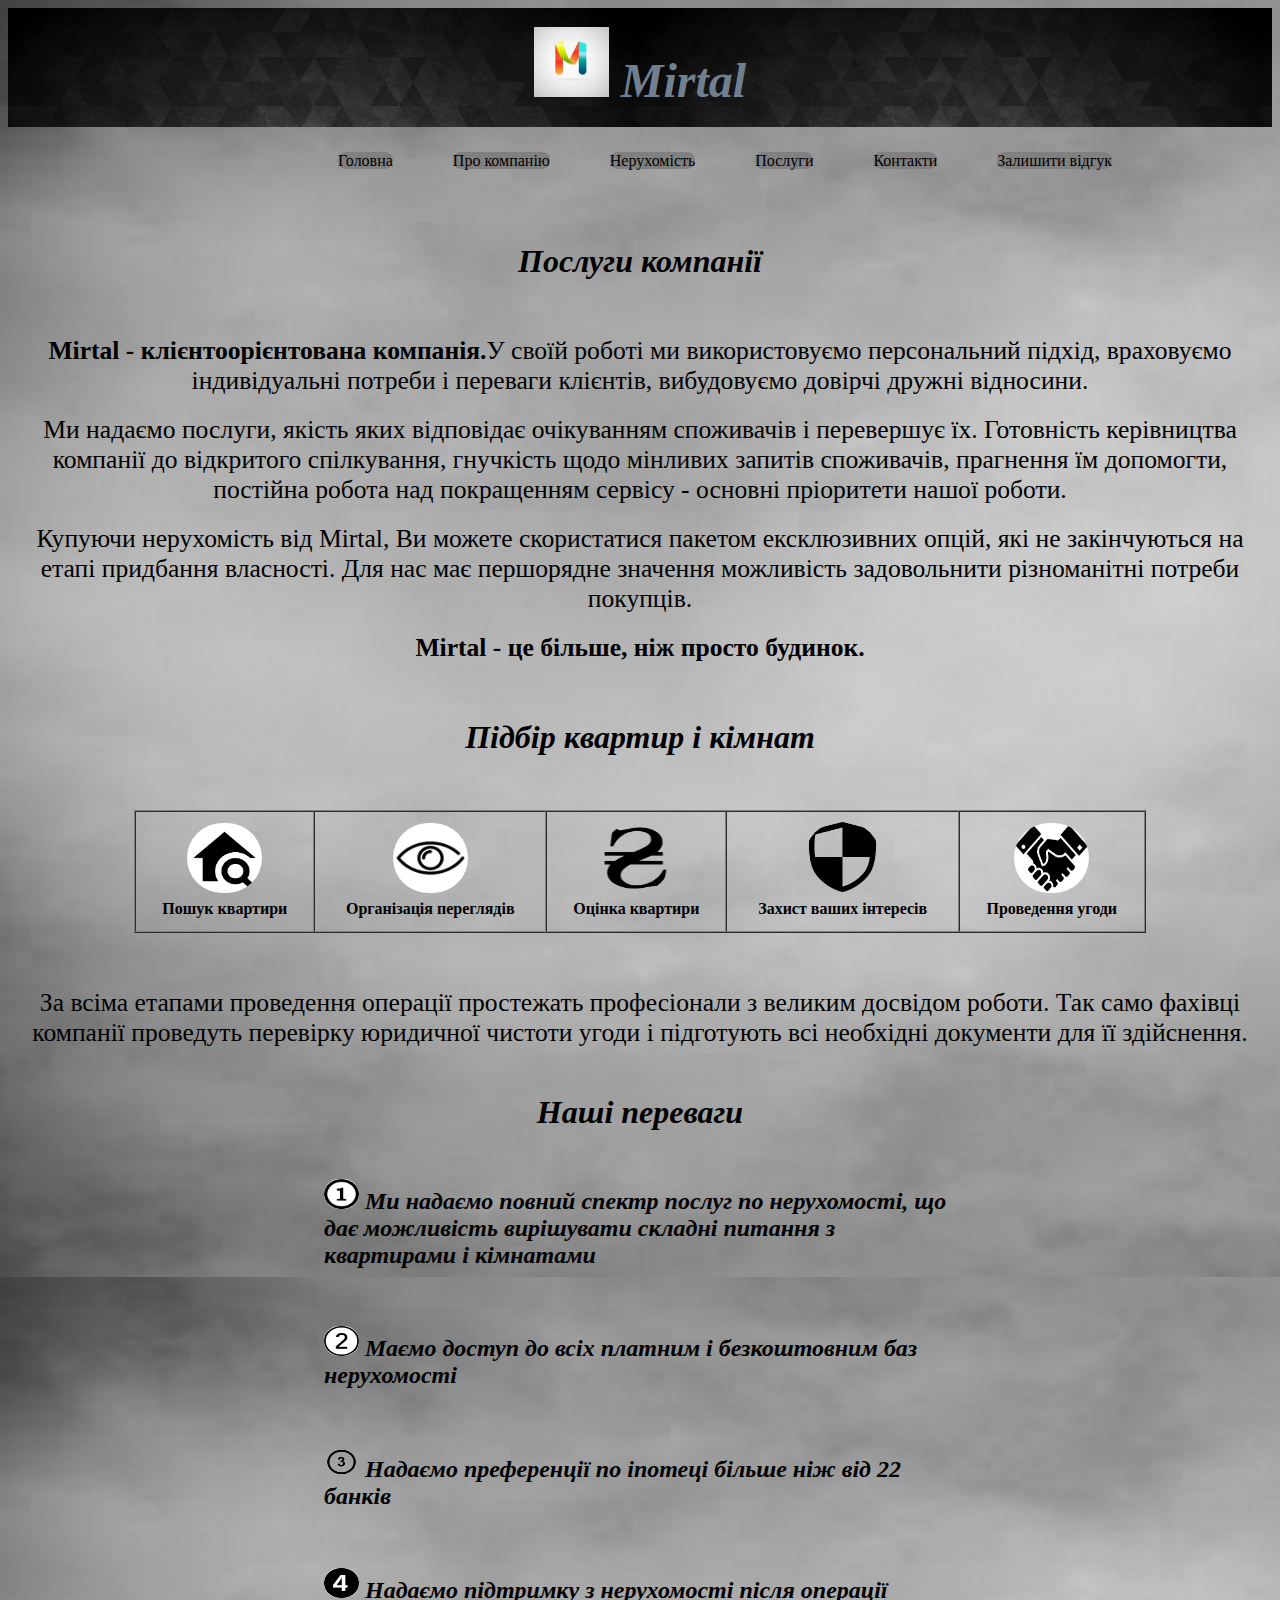
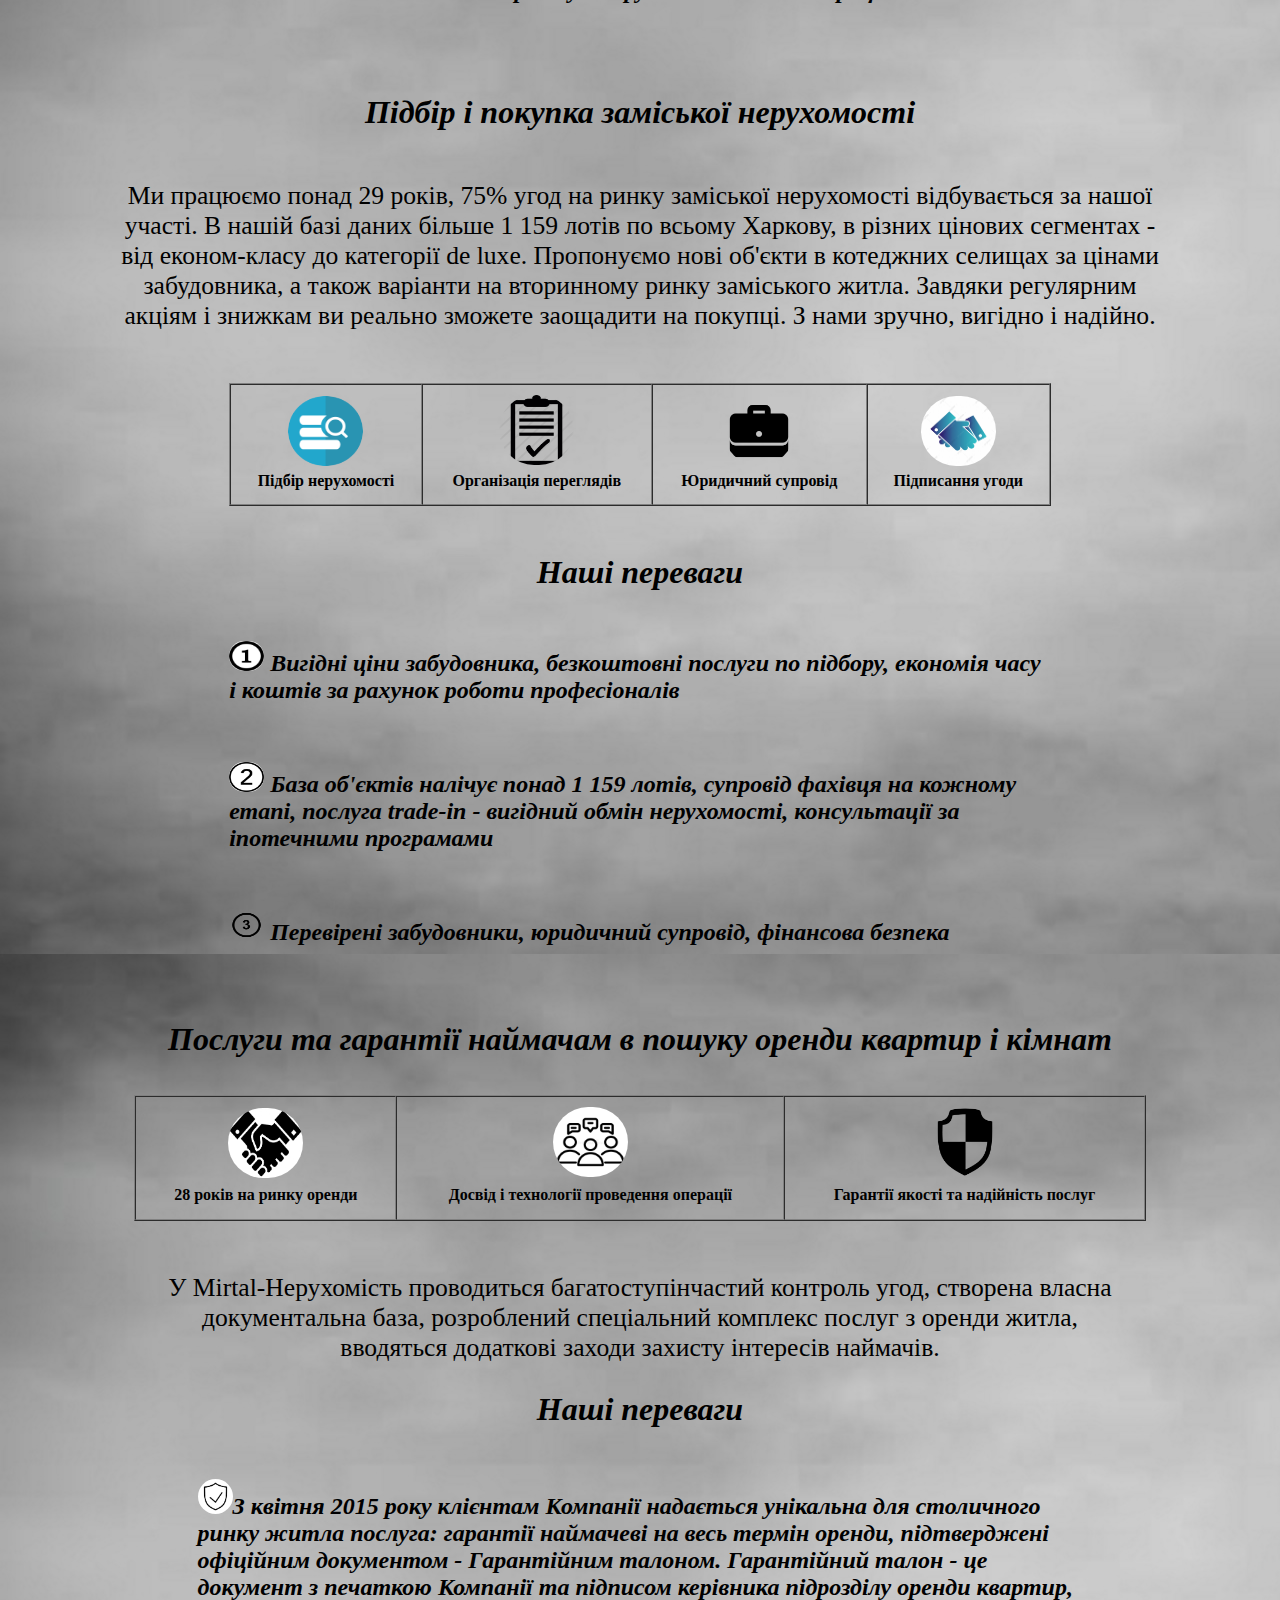
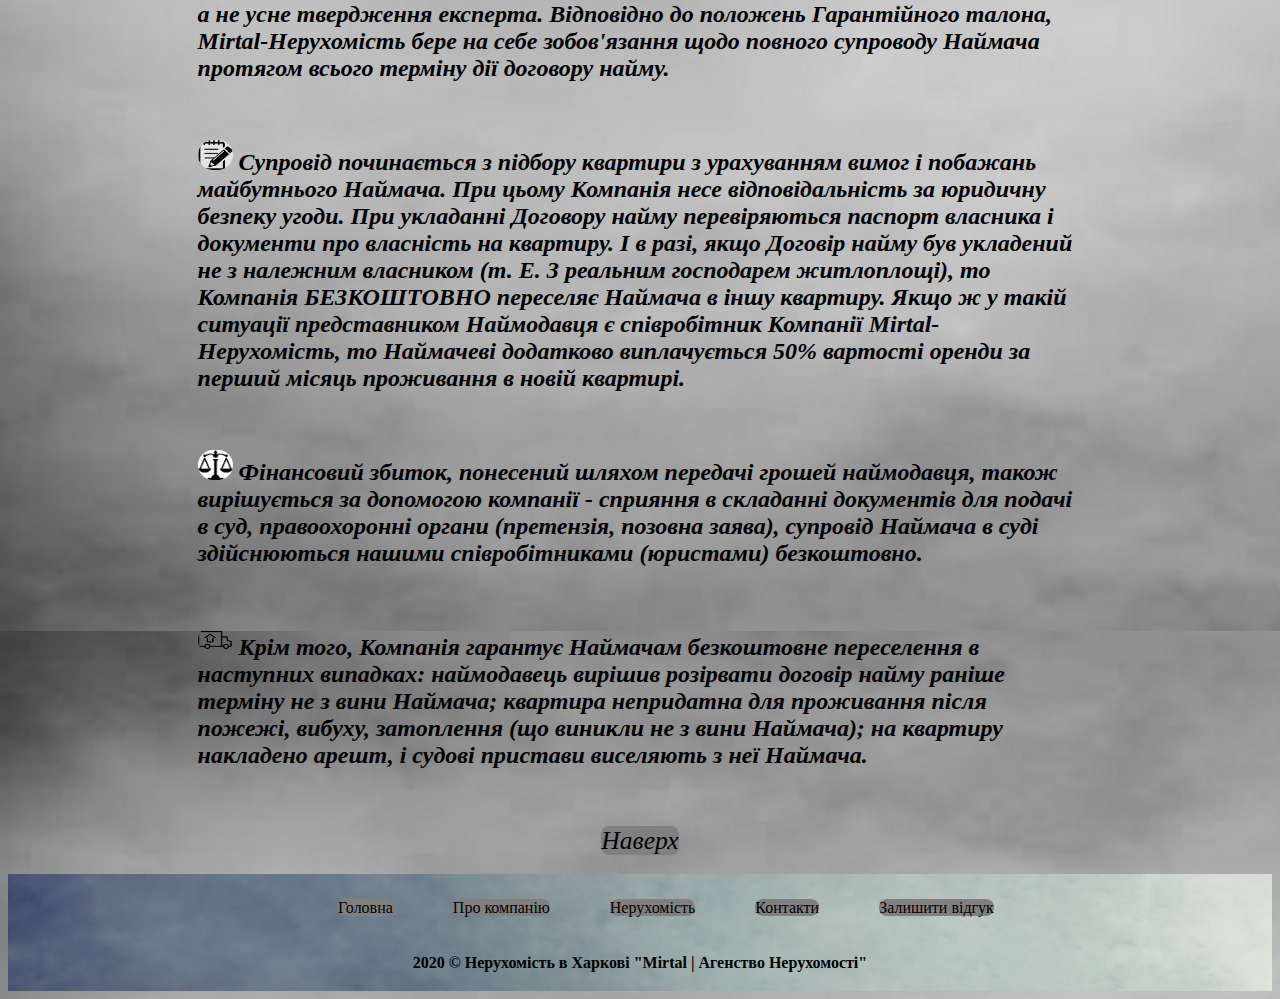
<file: Послуги.html>
<!DOCTYPE html>
<html>
    <head>
        <title>Послуги - Mirtal | Агентство Нерухомості</title>
            <meta charset="utf-8">
            <link rel="stylesheet" href="style.css" type="text/css">
            <meta name="desсription" content=" ">
            <meta name="keywords" content=" ">
            <link rel="shortcut icon" href="иконка.jpg"type="image/png">
			
    </head>
	
	
	<table border="0" align="center" width="100%"cellspacing="0" cellpadding="0">
	<tr>
	<td background="лого фон.jpg" height="100" width="100"><em><h1><img src="иконка.jpg" height="70" width="75">  Mirtal</h1></em></td>
	</tr>
	</table>
	


<ul>
	
	<li><a href="file:///C:/Users/Vlada/OneDrive/%D0%A0%D0%B0%D0%B1%D0%BE%D1%87%D0%B8%D0%B9%20%D1%81%D1%82%D0%BE%D0%BB/%D0%98%D0%BD%D1%84%D0%BE%D1%80%D0%BC%D0%B0%D1%82%D0%B8%D0%BA%D0%B0/%D0%A1%D0%B0%D0%B9%D1%82/index.html">Головна</a></li>
	<li><a href="file:///C:/Users/Vlada/OneDrive/%D0%A0%D0%B0%D0%B1%D0%BE%D1%87%D0%B8%D0%B9%20%D1%81%D1%82%D0%BE%D0%BB/%D0%98%D0%BD%D1%84%D0%BE%D1%80%D0%BC%D0%B0%D1%82%D0%B8%D0%BA%D0%B0/%D0%A1%D0%B0%D0%B9%D1%82/%D0%9F%D1%80%D0%BE%20%D0%BA%D0%BE%D0%BC%D0%BF%D0%B0%D0%BD%D1%96%D1%8E.html">Про компанію</a></li>
	<li><a href="file:///C:/Users/Vlada/OneDrive/%D0%A0%D0%B0%D0%B1%D0%BE%D1%87%D0%B8%D0%B9%20%D1%81%D1%82%D0%BE%D0%BB/%D0%98%D0%BD%D1%84%D0%BE%D1%80%D0%BC%D0%B0%D1%82%D0%B8%D0%BA%D0%B0/%D0%A1%D0%B0%D0%B9%D1%82/%D0%9D%D0%B5%D1%80%D1%83%D1%85%D0%BE%D0%BC%D1%96%D1%81%D1%82%D1%8C.html">Нерухомість</a></li>
	<li><a href="#">Послуги</a></li>
	<li><a href="file:///C:/Users/Vlada/OneDrive/%D0%A0%D0%B0%D0%B1%D0%BE%D1%87%D0%B8%D0%B9%20%D1%81%D1%82%D0%BE%D0%BB/%D0%98%D0%BD%D1%84%D0%BE%D1%80%D0%BC%D0%B0%D1%82%D0%B8%D0%BA%D0%B0/%D0%A1%D0%B0%D0%B9%D1%82/%D0%9A%D0%BE%D0%BD%D1%82%D0%B0%D0%BA%D1%82%D0%B8.html">Контакти</a></li>
	<li><a href="file:///C:/Users/Vlada/OneDrive/%D0%A0%D0%B0%D0%B1%D0%BE%D1%87%D0%B8%D0%B9%20%D1%81%D1%82%D0%BE%D0%BB/%D0%98%D0%BD%D1%84%D0%BE%D1%80%D0%BC%D0%B0%D1%82%D0%B8%D0%BA%D0%B0/%D0%A1%D0%B0%D0%B9%D1%82/%D0%97%D0%B0%D0%BB%D0%B8%D1%88%D0%B8%D1%82%D0%B8%20%D0%B2%D1%96%D0%B4%D0%B3%D1%83%D0%BA.html">Залишити відгук</a></li>
	
	</ul>

	
	
	
    <body bgcolor="#000" background="фон.jpg">
	<a name="Кнопка"></a>
<br>
<br>
<br>
<br>
<table border="0" align="center" width="100%"cellspacing="0" cellpadding="0">
 <tr>
	<td>
 <h5><em>Послуги компанії</em></h5>
 
 <br>
 
 <p><strong>Mirtal - клієнтоорієнтована компанія.</strong>У своїй роботі ми використовуємо персональний підхід, враховуємо індивідуальні потреби і переваги клієнтів, вибудовуємо довірчі дружні відносини.</p>

<p>Ми надаємо послуги, якість яких відповідає очікуванням споживачів і перевершує їх. Готовність керівництва компанії до відкритого спілкування, гнучкість щодо мінливих запитів споживачів, прагнення їм допомогти, постійна робота над покращенням сервісу - основні пріоритети нашої роботи.</p>
<p>Купуючи нерухомість від Mirtal, Ви можете скористатися пакетом ексклюзивних опцій, які не закінчуються на етапі придбання власності. Для нас має першорядне значення можливість задовольнити різноманітні потреби покупців.</p>

<p><b>Mirtal - це більше, ніж просто будинок.</b></p>
 </td>
	</tr>
	</table>
 <br>
 <h5><em>Підбір квартир і кімнат</em></h5>
 <br>
 <br>
 
 <table border="1" align="center" width="80%"cellspacing="0" cellpadding="10">
 <tr>
	<th><img src="пошук.png" height="70" width="75" class="round"><h3>Пошук квартири</h3></th>
	<th><img src="просмотр.jpg" height="70" width="75" class="round"><h3>Організація переглядів</h3></th>
	<th><img src="оценка.png" height="70" width="70" class="round"><h3>Оцінка квартири</h3></th>
	<th><img src="захист.png" height="70" width="75" class="round"><h3>Захист ваших інтересів</h3></th>
	<th><img src="сделка.png" height="70" width="75" class="round"><h3>Проведення угоди</h3></th>
	</tr>
	</table>
	
	<br>
	<br>
	
	<table border="0" align="center" width="100%"cellspacing="0" cellpadding="0">
 <tr>
 <td>
	
 <p>За всіма етапами проведення операції простежать професіонали з великим досвідом роботи. Так само фахівці компанії проведуть перевірку юридичної чистоти угоди і підготують всі необхідні документи для її здійснення.</p>
 </td>
 </tr>
	</table>
 
 
 <br>
 <table border="0" align="center" width="50%"cellspacing="0" cellpadding="0">
 <tr>
 <td>
 <em><h5>Наші переваги</h5></em>
 <br><em><h2><img src="1.jpg" height="30" width="35" class="round">  Ми надаємо повний спектр послуг по нерухомості, що дає можливість вирішувати складні питання з квартирами і кімнатами</h2></em><br>
	<em><h2><img src="2.png" height="30" width="35" class="round">  Маємо доступ до всіх платним і безкоштовним баз нерухомості</h2></em><br>
	<em><h2><img src="3.png" height="30" width="35" class="round">  Надаємо преференції по іпотеці більше ніж від 22 банків</h2></em><br>
    <em><h2><img src="4.png" height="30" width="35" class="round">  Надаємо підтримку з нерухомості після операції</h2></em><br>
 </td>
 </tr>
 </table>
 <br>
<br>

<table border="0" align="center" width="85%"cellspacing="0" cellpadding="0">
 <tr>
	<td>
<h5><em>Підбір і покупка заміської нерухомості</em></h5>
<br>

<p>Ми працюємо понад 29 років, 75% угод на ринку заміської нерухомості відбувається за нашої участі. В нашій базі даних більше 1 159 лотів по всьому Харкову, в різних цінових сегментах - від економ-класу до категорії de luxe. Пропонуємо нові об'єкти в котеджних селищах за цінами забудовника, а також варіанти на вторинному ринку заміського житла. Завдяки регулярним акціям і знижкам ви реально зможете заощадити на покупці. З нами зручно, вигідно і надійно.</p>
</td>
	</tr>
	</table>
	
	<br>
	<br>
	
<table border="1" align="center" width="65%"cellspacing="0" cellpadding="10">
 <tr>
	<th><img src="поиск.png" height="70" width="75" class="round"><h3>Підбір нерухомості</h3></th>
	<th><img src="организация.png" height="70" width="75" class="round"><h3>Організація переглядів</h3></th>
	<th><img src="юрист.png" height="70" width="70" class="round"><h3>Юридичний супровід</h3></th>
	<th><img src="угода.jpg" height="70" width="75" class="round"><h3>Підписання угоди</h3></th>
	</tr>
	</table>

<br>
<br>
<table border="0" align="center" width="65%"cellspacing="0" cellpadding="0">
 <tr>
	<td>
<em><h5>Наші переваги</h5></em>

 <br><em><h2><img src="1.jpg" height="30" width="35" class="round"> Вигідні ціни забудовника, безкоштовні послуги по підбору, економія часу і коштів за рахунок роботи професіоналів</h2></em><br>
	<em><h2><img src="2.png" height="30" width="35" class="round"> База об'єктів налічує понад 1 159 лотів, супровід фахівця на кожному етапі, послуга trade-in - вигідний обмін нерухомості, консультації за іпотечними програмами</h2></em><br>
	<em><h2><img src="3.png" height="30" width="35" class="round"> Перевірені забудовники, юридичний супровід, фінансова безпека</h2></em>
  
 </td>
 </tr>
 </table>
<br>
<br>


<h5><em>Послуги та гарантії наймачам в пошуку оренди квартир і кімнат</em></h5>
<br>

<table border="1" align="center" width="80%"cellspacing="0" cellpadding="10">
 <tr>
	<th><img src="сделка.png" height="70" width="75" class="round"><h3>28 років на ринку оренди</h3></th>
	<th><img src="досвід.jpg" height="70" width="75" class="round"><h3>Досвід і технології проведення операції</h3></th>
	<th><img src="защита.png" height="70" width="70" class="round"><h3>Гарантії якості та надійність послуг</h3></th>
	</tr>
	</table>
<br>
<br>
<table border="0" align="center" width="80%"cellspacing="0" cellpadding="0">
 <tr>
	<td>
<p>У Mirtal-Нерухомість проводиться багатоступінчастий контроль угод, створена власна документальна база, розроблений спеціальний комплекс послуг з оренди житла, вводяться додаткові заходи захисту інтересів наймачів.</p>

</td>
	</tr>
	</table>

<table border="0" align="center" width="70%"cellspacing="0" cellpadding="0">
 <tr>
	<td>

 <em><h5>Наші переваги</h5></em>
 <br><em><h2><img src="гарантия.png" height="35" width="35" class="round">З квітня 2015 року клієнтам Компанії надається унікальна для столичного ринку житла послуга: гарантії наймачеві на весь термін оренди, підтверджені офіційним документом - Гарантійним талоном.
Гарантійний талон - це документ з печаткою Компанії та підписом керівника підрозділу оренди квартир, а не усне твердження експерта.
Відповідно до положень Гарантійного талона, Mirtal-Нерухомість бере на себе зобов'язання щодо повного супроводу Наймача протягом всього терміну дії договору найму.</h2></em><br>
	<em><h2><img src="запись.png" height="30" width="35" class="round">  Супровід починається з підбору квартири з урахуванням вимог і побажань майбутнього Наймача. При цьому Компанія несе відповідальність за юридичну безпеку угоди. При укладанні Договору найму перевіряються паспорт власника і документи про власність на квартиру. І в разі, якщо Договір найму був укладений не з належним власником (т. Е. З реальним господарем житлоплощі), то Компанія БЕЗКОШТОВНО переселяє Наймача в іншу квартиру.
Якщо ж у такій ситуації представником Наймодавця є співробітник Компанії Mirtal-Нерухомість, то Наймачеві додатково виплачується 50% вартості оренди за перший місяць проживання в новій квартирі.</h2></em><br>
	<em><h2><img src="ваги.jpg" height="30" width="35" class="round"> Фінансовий збиток, понесений шляхом передачі грошей наймодавця, також вирішується за допомогою компанії - сприяння в складанні документів для подачі в суд, правоохоронні органи (претензія, позовна заява), супровід Наймача в суді здійснюються нашими співробітниками (юристами) безкоштовно.</h2></em><br>
    <em><h2><img src="машина.png" height="30" width="35" class="round">  
Крім того, Компанія гарантує Наймачам безкоштовне переселення в наступних випадках:
наймодавець вирішив розірвати договір найму раніше терміну не з вини Наймача;
квартира непридатна для проживання після пожежі, вибуху, затоплення (що виникли не з вини Наймача);
на квартиру накладено арешт, і судові пристави виселяють з неї Наймача.</h2></em><br>
 </td>
 </tr>
 </table>

<p align="center"><a href="#Кнопка"><em>Наверх</em></a></p>

<table border="0" align="center" width="100%"cellspacing="0" cellpadding="0">
	<tr>
	<td background="подвал.jpg" height="100" width="100">
	
	<ul>
	
	<li><a href="file:///C:/Users/Vlada/OneDrive/%D0%A0%D0%B0%D0%B1%D0%BE%D1%87%D0%B8%D0%B9%20%D1%81%D1%82%D0%BE%D0%BB/%D0%98%D0%BD%D1%84%D0%BE%D1%80%D0%BC%D0%B0%D1%82%D0%B8%D0%BA%D0%B0/%D0%A1%D0%B0%D0%B9%D1%82/index.html">Головна</a></li>
	<li><a href="file:///C:/Users/Vlada/OneDrive/%D0%A0%D0%B0%D0%B1%D0%BE%D1%87%D0%B8%D0%B9%20%D1%81%D1%82%D0%BE%D0%BB/%D0%98%D0%BD%D1%84%D0%BE%D1%80%D0%BC%D0%B0%D1%82%D0%B8%D0%BA%D0%B0/%D0%A1%D0%B0%D0%B9%D1%82/%D0%9F%D1%80%D0%BE%20%D0%BA%D0%BE%D0%BC%D0%BF%D0%B0%D0%BD%D1%96%D1%8E.html">Про компанію</a></li>
	<li><a href="file:///C:/Users/Vlada/OneDrive/%D0%A0%D0%B0%D0%B1%D0%BE%D1%87%D0%B8%D0%B9%20%D1%81%D1%82%D0%BE%D0%BB/%D0%98%D0%BD%D1%84%D0%BE%D1%80%D0%BC%D0%B0%D1%82%D0%B8%D0%BA%D0%B0/%D0%A1%D0%B0%D0%B9%D1%82/%D0%9D%D0%B5%D1%80%D1%83%D1%85%D0%BE%D0%BC%D1%96%D1%81%D1%82%D1%8C.html">Нерухомість</a></li>
	<li><a href="file:///C:/Users/Vlada/OneDrive/%D0%A0%D0%B0%D0%B1%D0%BE%D1%87%D0%B8%D0%B9%20%D1%81%D1%82%D0%BE%D0%BB/%D0%98%D0%BD%D1%84%D0%BE%D1%80%D0%BC%D0%B0%D1%82%D0%B8%D0%BA%D0%B0/%D0%A1%D0%B0%D0%B9%D1%82/%D0%9A%D0%BE%D0%BD%D1%82%D0%B0%D0%BA%D1%82%D0%B8.html">Контакти</a></li>
	<li><a href="file:///C:/Users/Vlada/OneDrive/%D0%A0%D0%B0%D0%B1%D0%BE%D1%87%D0%B8%D0%B9%20%D1%81%D1%82%D0%BE%D0%BB/%D0%98%D0%BD%D1%84%D0%BE%D1%80%D0%BC%D0%B0%D1%82%D0%B8%D0%BA%D0%B0/%D0%A1%D0%B0%D0%B9%D1%82/%D0%97%D0%B0%D0%BB%D0%B8%D1%88%D0%B8%D1%82%D0%B8%20%D0%B2%D1%96%D0%B4%D0%B3%D1%83%D0%BA.html">Залишити відгук</a></li>
	
	</ul>
	<br>
	<br>
	<h3>2020 © Нерухомість в Харкові "Mirtal | Агенство Нерухомості"</h3>
	
	</td>
	</tr>
	</table>
</body>
</html>
</file>
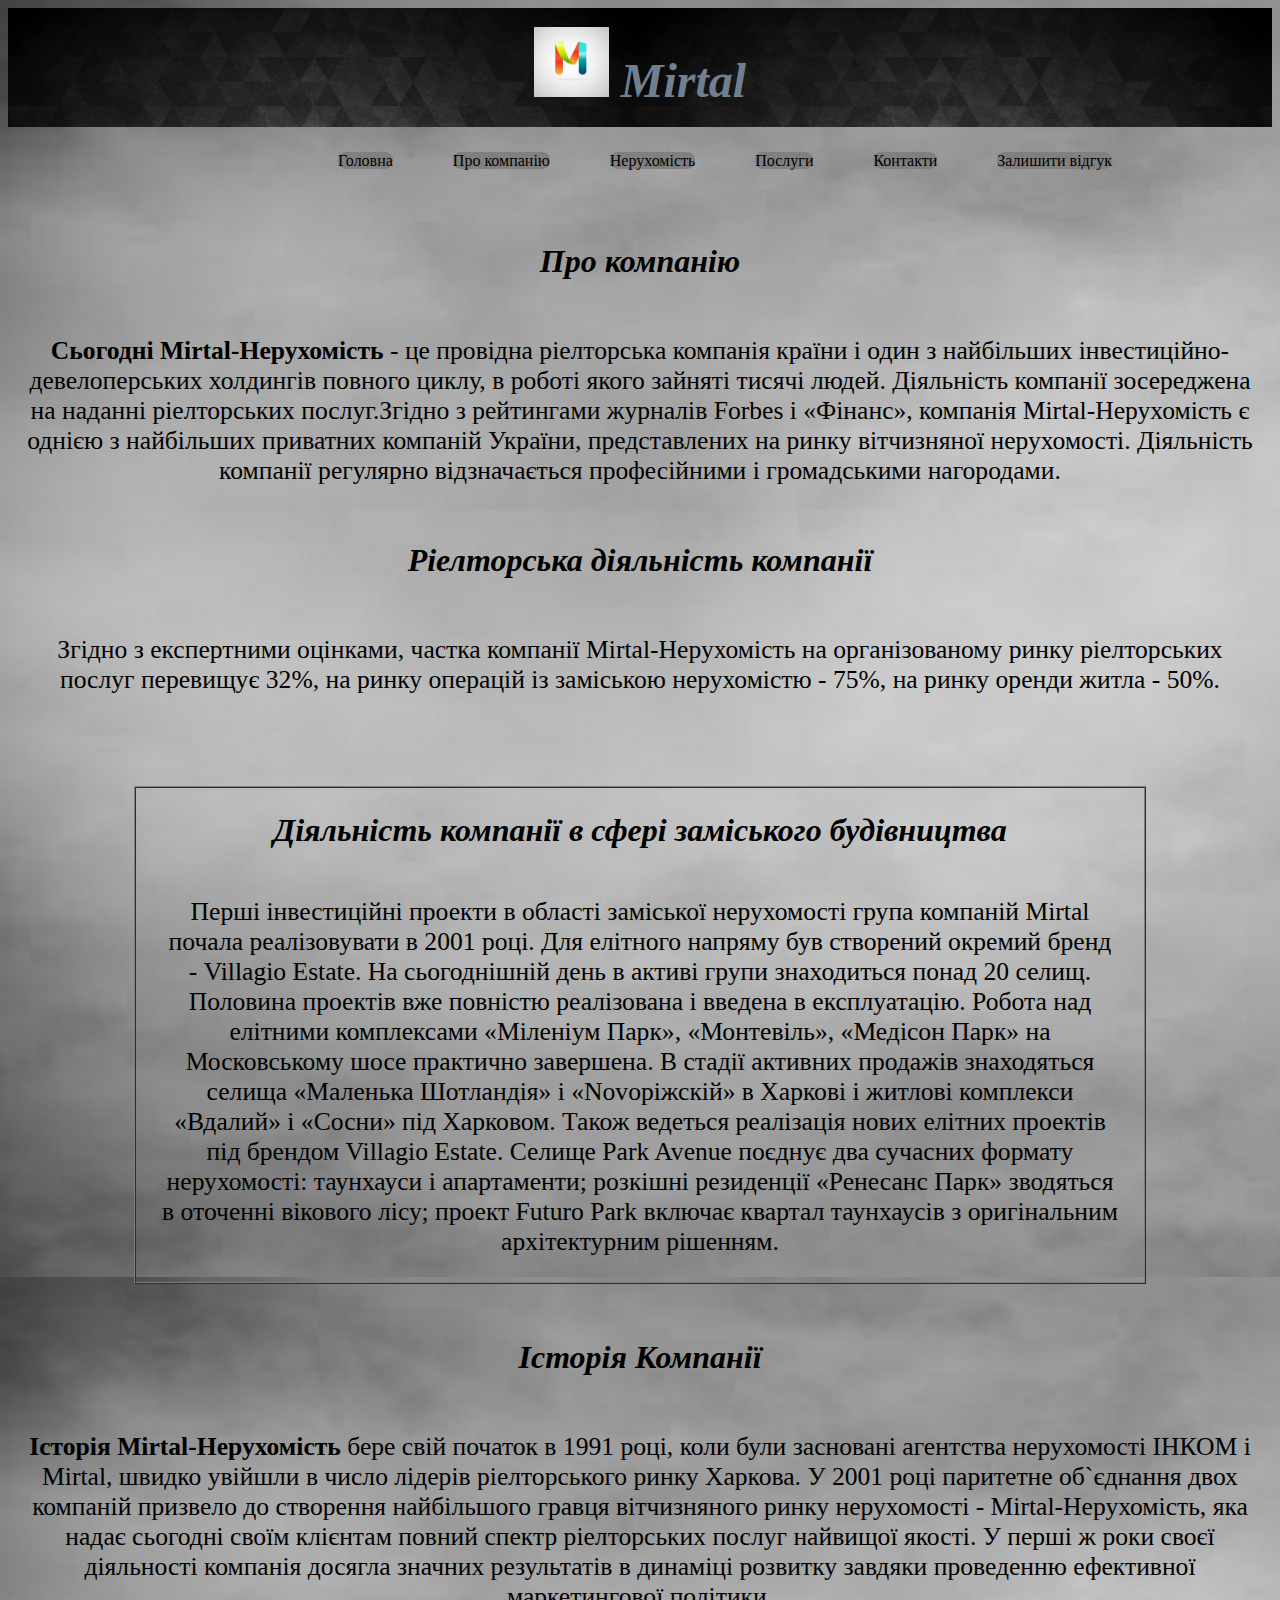
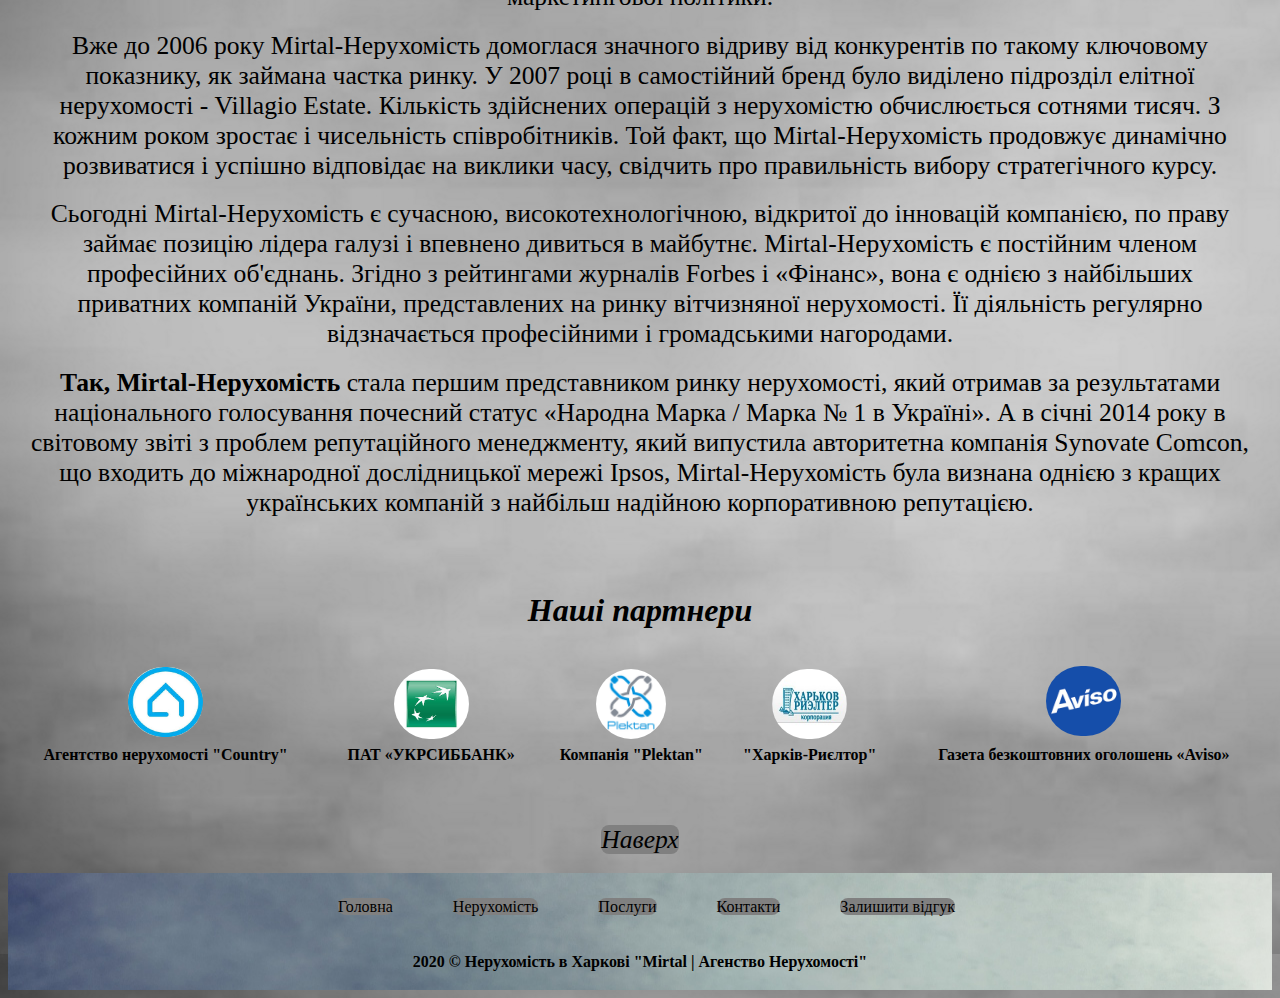
<file: Про компанію.html>
<!DOCTYPE html>
<html>
    <head>
        <title>Про компанію - Mirtal | Агентство Нерухомості</title>
            <meta charset="utf-8">
            <link rel="stylesheet" href="style.css" type="text/css">
            <meta name="desсription" content=" ">
            <meta name="keywords" content=" ">
            <link rel="shortcut icon" href="иконка.jpg"type="image/png">
			
    </head>
	
	
	<table border="0" align="center" width="100%"cellspacing="0" cellpadding="0">
	<tr>
	<td background="лого фон.jpg" height="100" width="100"><em><h1><img src="иконка.jpg" height="70" width="75" >  Mirtal </h1></em></td>
	</tr>
	</table>
	


<ul>
	
	<li><a href="file:///C:/Users/Vlada/OneDrive/%D0%A0%D0%B0%D0%B1%D0%BE%D1%87%D0%B8%D0%B9%20%D1%81%D1%82%D0%BE%D0%BB/%D0%98%D0%BD%D1%84%D0%BE%D1%80%D0%BC%D0%B0%D1%82%D0%B8%D0%BA%D0%B0/%D0%A1%D0%B0%D0%B9%D1%82/index.html">Головна</a></li>
	<li><a href="#">Про компанію</a></li>
	<li><a href="file:///C:/Users/Vlada/OneDrive/%D0%A0%D0%B0%D0%B1%D0%BE%D1%87%D0%B8%D0%B9%20%D1%81%D1%82%D0%BE%D0%BB/%D0%98%D0%BD%D1%84%D0%BE%D1%80%D0%BC%D0%B0%D1%82%D0%B8%D0%BA%D0%B0/%D0%A1%D0%B0%D0%B9%D1%82/%D0%9D%D0%B5%D1%80%D1%83%D1%85%D0%BE%D0%BC%D1%96%D1%81%D1%82%D1%8C.html">Нерухомість</a></li>
	<li><a href="file:///C:/Users/Vlada/OneDrive/%D0%A0%D0%B0%D0%B1%D0%BE%D1%87%D0%B8%D0%B9%20%D1%81%D1%82%D0%BE%D0%BB/%D0%98%D0%BD%D1%84%D0%BE%D1%80%D0%BC%D0%B0%D1%82%D0%B8%D0%BA%D0%B0/%D0%A1%D0%B0%D0%B9%D1%82/%D0%9F%D0%BE%D1%81%D0%BB%D1%83%D0%B3%D0%B8.html">Послуги</a></li>
	<li><a href="file:///C:/Users/Vlada/OneDrive/%D0%A0%D0%B0%D0%B1%D0%BE%D1%87%D0%B8%D0%B9%20%D1%81%D1%82%D0%BE%D0%BB/%D0%98%D0%BD%D1%84%D0%BE%D1%80%D0%BC%D0%B0%D1%82%D0%B8%D0%BA%D0%B0/%D0%A1%D0%B0%D0%B9%D1%82/%D0%9A%D0%BE%D0%BD%D1%82%D0%B0%D0%BA%D1%82%D0%B8.html">Контакти</a></li>
	<li><a href="file:///C:/Users/Vlada/OneDrive/%D0%A0%D0%B0%D0%B1%D0%BE%D1%87%D0%B8%D0%B9%20%D1%81%D1%82%D0%BE%D0%BB/%D0%98%D0%BD%D1%84%D0%BE%D1%80%D0%BC%D0%B0%D1%82%D0%B8%D0%BA%D0%B0/%D0%A1%D0%B0%D0%B9%D1%82/%D0%97%D0%B0%D0%BB%D0%B8%D1%88%D0%B8%D1%82%D0%B8%20%D0%B2%D1%96%D0%B4%D0%B3%D1%83%D0%BA.html">Залишити відгук</a></li>
	
	</ul>

	
	
	
    <body bgcolor="#000" background="фон.jpg">
	<a name="Кнопка"></a>
<br>
<br>
<br>
<br>

<table border="0" align="center" width="100%"cellspacing="0" cellpadding="0">
 <tr>
<td>
 <h5><em>Про компанію</em></h5>
<br>
<p><strong>Сьогодні Mirtal-Нерухомість</strong> - це провідна ріелторська компанія країни і один з найбільших інвестиційно-девелоперських холдингів повного циклу, в роботі якого зайняті тисячі людей. Діяльність компанії зосереджена на наданні ріелторських послуг.Згідно з рейтингами журналів Forbes і «Фінанс», компанія Mirtal-Нерухомість є однією з найбільших приватних компаній України, представлених на ринку вітчизняної нерухомості. Діяльність компанії регулярно відзначається професійними і громадськими нагородами.</p>
<br>
<h5><em>Ріелторська діяльність компанії</em></h5>
<br>
<p>Згідно з експертними оцінками, частка компанії Mirtal-Нерухомість на організованому ринку ріелторських послуг перевищує 32%, на ринку операцій із заміською нерухомістю - 75%, на ринку оренди житла - 50%.</p>
</td>
</tr>
</table>
<br>
<br>
<br>
<br>

<table border="1" align="center" width="80%"cellspacing="0" cellpadding="10">
 <tr>
<td><h5><em>Діяльність компанії в сфері заміського будівництва</em></h5><br>
<p>Перші інвестиційні проекти в області заміської нерухомості група компаній Mirtal почала реалізовувати в 2001 році. Для елітного напряму був створений окремий бренд - Villagio Estate. На сьогоднішній день в активі групи знаходиться понад 20 селищ. Половина проектів вже повністю реалізована і введена в експлуатацію. Робота над елітними комплексами «Міленіум Парк», «Монтевіль», «Медісон Парк» на Московському шосе практично завершена. В стадії активних продажів знаходяться селища «Маленька Шотландія» і «Novoріжскій» в Харкові і житлові комплекси «Вдалий» і «Сосни» під Харковом.
Також ведеться реалізація нових елітних проектів під брендом Villagio Estate. Селище Park Avenue поєднує два сучасних формату нерухомості: таунхауси і апартаменти; розкішні резиденції «Ренесанс Парк» зводяться в оточенні вікового лісу; проект Futuro Park включає квартал таунхаусів з оригінальним архітектурним рішенням.</p>
</td>
</tr>
</table>
<br>
<br>

<table border="0" align="center" width="100%"cellspacing="0" cellpadding="0">
 <tr>
<td>
<h5><em>Історія Компанії</em></h5>
<br>
<p><strong>Історія Mirtal-Нерухомість</strong> бере свій початок в 1991 році, коли були засновані агентства нерухомості ІНКОМ і Mirtal, швидко увійшли в число лідерів ріелторського ринку Харкова. У 2001 році паритетне об`єднання двох компаній призвело до створення найбільшого гравця вітчизняного ринку нерухомості - Mirtal-Нерухомість, яка надає сьогодні своїм клієнтам повний спектр ріелторських послуг найвищої якості.
У перші ж роки своєї діяльності компанія досягла значних результатів в динаміці розвитку завдяки проведенню ефективної маркетингової політики.</p>
<p> Вже до 2006 року Mirtal-Нерухомість домоглася значного відриву від конкурентів по такому ключовому показнику, як займана частка ринку. У 2007 році в самостійний бренд було виділено підрозділ елітної нерухомості - Villagio Estate.
Кількість здійснених операцій з нерухомістю обчислюється сотнями тисяч. З кожним роком зростає і чисельність співробітників.
Той факт, що Mirtal-Нерухомість продовжує динамічно розвиватися і успішно відповідає на виклики часу, свідчить про правильність вибору стратегічного курсу.</p> 
<p>Сьогодні Mirtal-Нерухомість є сучасною, високотехнологічною, відкритої до інновацій компанією, по праву займає позицію лідера галузі і впевнено дивиться в майбутнє.
Mirtal-Нерухомість є постійним членом професійних об'єднань.
Згідно з рейтингами журналів Forbes і «Фінанс», вона є однією з найбільших приватних компаній України, представлених на ринку вітчизняної нерухомості. Її діяльність регулярно відзначається професійними і громадськими нагородами.</p>
<p><strong>Так, Mirtal-Нерухомість </strong>стала першим представником ринку нерухомості, який отримав за результатами національного голосування почесний статус «Народна Марка / Марка № 1 в Україні». А в січні 2014 року в світовому звіті з проблем репутаційного менеджменту, який випустила авторитетна компанія Synovate Comcon, що входить до міжнародної дослідницької мережі Ipsos, Mirtal-Нерухомість була визнана однією з кращих українських компаній з найбільш надійною корпоративною репутацією.</p>
</td>
</tr>
</table>
<br>
<br>
<h5><em>Наші партнери</em></h5>
<br>
<table border="0" align="center" width="100%"cellspacing="0" cellpadding="0">
 <tr>
	<th><img src="страна.jpg" height="70" width="75" class="round"><h3>Агентство нерухомості "Country"</h3></th>
    <th><img src="укрсиб.jpg" height="70" width="75" class="round"><h3>ПАТ «УКРСИББАНК»</h3></th>
	<th><img src="plektan.png" height="70" width="70" class="round"><h3>Компанія "Plektan"</h3></th>
	<th><img src="харри.jpg" height="70" width="75" class="round"><h3> "Харків-Риєлтор"</h3></th>
	<th><img src="aviso.png" height="70" width="75" class="round"><h3>Газета безкоштовних оголошень «Aviso»</h3></th>
	</tr>
	</table>
<br>
<br>

<p align="center"><a href="#Кнопка"><em>Наверх</em></a></p>

<table border="0" align="center" width="100%"cellspacing="0" cellpadding="0">
	<tr>
	<td background="подвал.jpg" height="100" width="100">
	
	<ul>
	
	<li><a href="file:///C:/Users/Vlada/OneDrive/%D0%A0%D0%B0%D0%B1%D0%BE%D1%87%D0%B8%D0%B9%20%D1%81%D1%82%D0%BE%D0%BB/%D0%98%D0%BD%D1%84%D0%BE%D1%80%D0%BC%D0%B0%D1%82%D0%B8%D0%BA%D0%B0/%D0%A1%D0%B0%D0%B9%D1%82/index.html">Головна</a></li>
	<li><a href="file:///C:/Users/Vlada/OneDrive/%D0%A0%D0%B0%D0%B1%D0%BE%D1%87%D0%B8%D0%B9%20%D1%81%D1%82%D0%BE%D0%BB/%D0%98%D0%BD%D1%84%D0%BE%D1%80%D0%BC%D0%B0%D1%82%D0%B8%D0%BA%D0%B0/%D0%A1%D0%B0%D0%B9%D1%82/%D0%9D%D0%B5%D1%80%D1%83%D1%85%D0%BE%D0%BC%D1%96%D1%81%D1%82%D1%8C.html">Нерухомість</a></li>
	<li><a href="file:///C:/Users/Vlada/OneDrive/%D0%A0%D0%B0%D0%B1%D0%BE%D1%87%D0%B8%D0%B9%20%D1%81%D1%82%D0%BE%D0%BB/%D0%98%D0%BD%D1%84%D0%BE%D1%80%D0%BC%D0%B0%D1%82%D0%B8%D0%BA%D0%B0/%D0%A1%D0%B0%D0%B9%D1%82/%D0%9F%D0%BE%D1%81%D0%BB%D1%83%D0%B3%D0%B8.html">Послуги</a></li>
	<li><a href="file:///C:/Users/Vlada/OneDrive/%D0%A0%D0%B0%D0%B1%D0%BE%D1%87%D0%B8%D0%B9%20%D1%81%D1%82%D0%BE%D0%BB/%D0%98%D0%BD%D1%84%D0%BE%D1%80%D0%BC%D0%B0%D1%82%D0%B8%D0%BA%D0%B0/%D0%A1%D0%B0%D0%B9%D1%82/%D0%9A%D0%BE%D0%BD%D1%82%D0%B0%D0%BA%D1%82%D0%B8.html">Контакти</a></li>
	<li><a href="file:///C:/Users/Vlada/OneDrive/%D0%A0%D0%B0%D0%B1%D0%BE%D1%87%D0%B8%D0%B9%20%D1%81%D1%82%D0%BE%D0%BB/%D0%98%D0%BD%D1%84%D0%BE%D1%80%D0%BC%D0%B0%D1%82%D0%B8%D0%BA%D0%B0/%D0%A1%D0%B0%D0%B9%D1%82/%D0%97%D0%B0%D0%BB%D0%B8%D1%88%D0%B8%D1%82%D0%B8%20%D0%B2%D1%96%D0%B4%D0%B3%D1%83%D0%BA.html">Залишити відгук</a></li>
	
	</ul>
	<br>
	<br>
	<h3>2020 © Нерухомість в Харкові "Mirtal | Агенство Нерухомості"</h3>
	
	</td>
	</tr>
	</table>

</body>
</html>
</file>
<file: style.css>
h1{
	color       : slategray ;
	font-family : Brush Script MT;
	font-size   : 300%;
    text-align  : center;
	margin      : 1.5%;
	
}





ul{
	margin:0;
	padding-left:330px;
	list-style: none;
	margin-top: 25px;
	
	

}

a{
	text-decoration: none;
	background:gray;
	color:black;
	padding:50 px;
	font-family: Сomic Sans MS;
	border-radius: 8px;
	-moz-transition: all 0.3s 0.01s ease;
	-webkit-transition: all 0.3s 0.01s ease;
	
}


a:hover{
	background:tan;
}

li{
	float: left;
	margin-right: 60px;
   
}

.container{
	
	border: 2px solid black;
	background-color: #eee;
	border-radius: 35px;
	padding: 36px;
	margin: 66px 0;
	
}

.container:after{
	content: "";
	clear: both;
	display: table;
	
}

.container img{
	float: left;
	margin-right: 20px;
	border-radius: 20%;

}

.container span{
	font-size: 40px;
	margin-right: 15px;
}

@media (max-width: 500px){
	.container{
    text-align: center;
	}
	
	.container img{
		margin: auto;
		float: none;
		display: block;
	}
  }
  

h5{
	color       : black;
	font-family : Brush Script MT;
	font-size   : 200%;
    text-align  : center;
	margin      : 1.5%;
	
}

p{
	font-family : Brush Script MT;
	font-size   : 160%;
    text-align  : center;
	margin      : 1.5%;
	color       : black;
	
}


.round{
	border-radius: 100px;
}





h3{
	font-family : Brush Script MT;
	font-size   : 100%;
	margin      : 1.5%;
	text-align  : center;

}

h4{
	color       : black;
	font-family : Brush Script MT;
	font-size   : 150%;
    text-align  : right;
	margin      : 1.5%;
}




.sidenav {
    height: 100%; 
    width: 318px; 
    position: fixed;
    z-index: 1; 
    top: 0;
    left: 0;
    background-color: #111; 
    overflow-x: hidden; 
    padding-top: 50px;
}

.sidenav a {
    padding: 6px 8px 6px 16px;
    text-decoration: none;
    font-size: 25px;
    color: black;
    display: block;
	margin  : 5.5%;
}




.sidenav a:hover {
    color: black;
}




.main {
    margin-left: 100px; 
    padding: 0px 10px;
}



@media screen and (max-height: 450px) {
    .sidenav {padding-top: 15px;}
    .sidenav a {font-size: 18px;}
}



h6{
	
	font-family : Brush Script MT;
	font-size   : 250%;
    text-align  : center;
	margin      : 1.5%;
</file>
